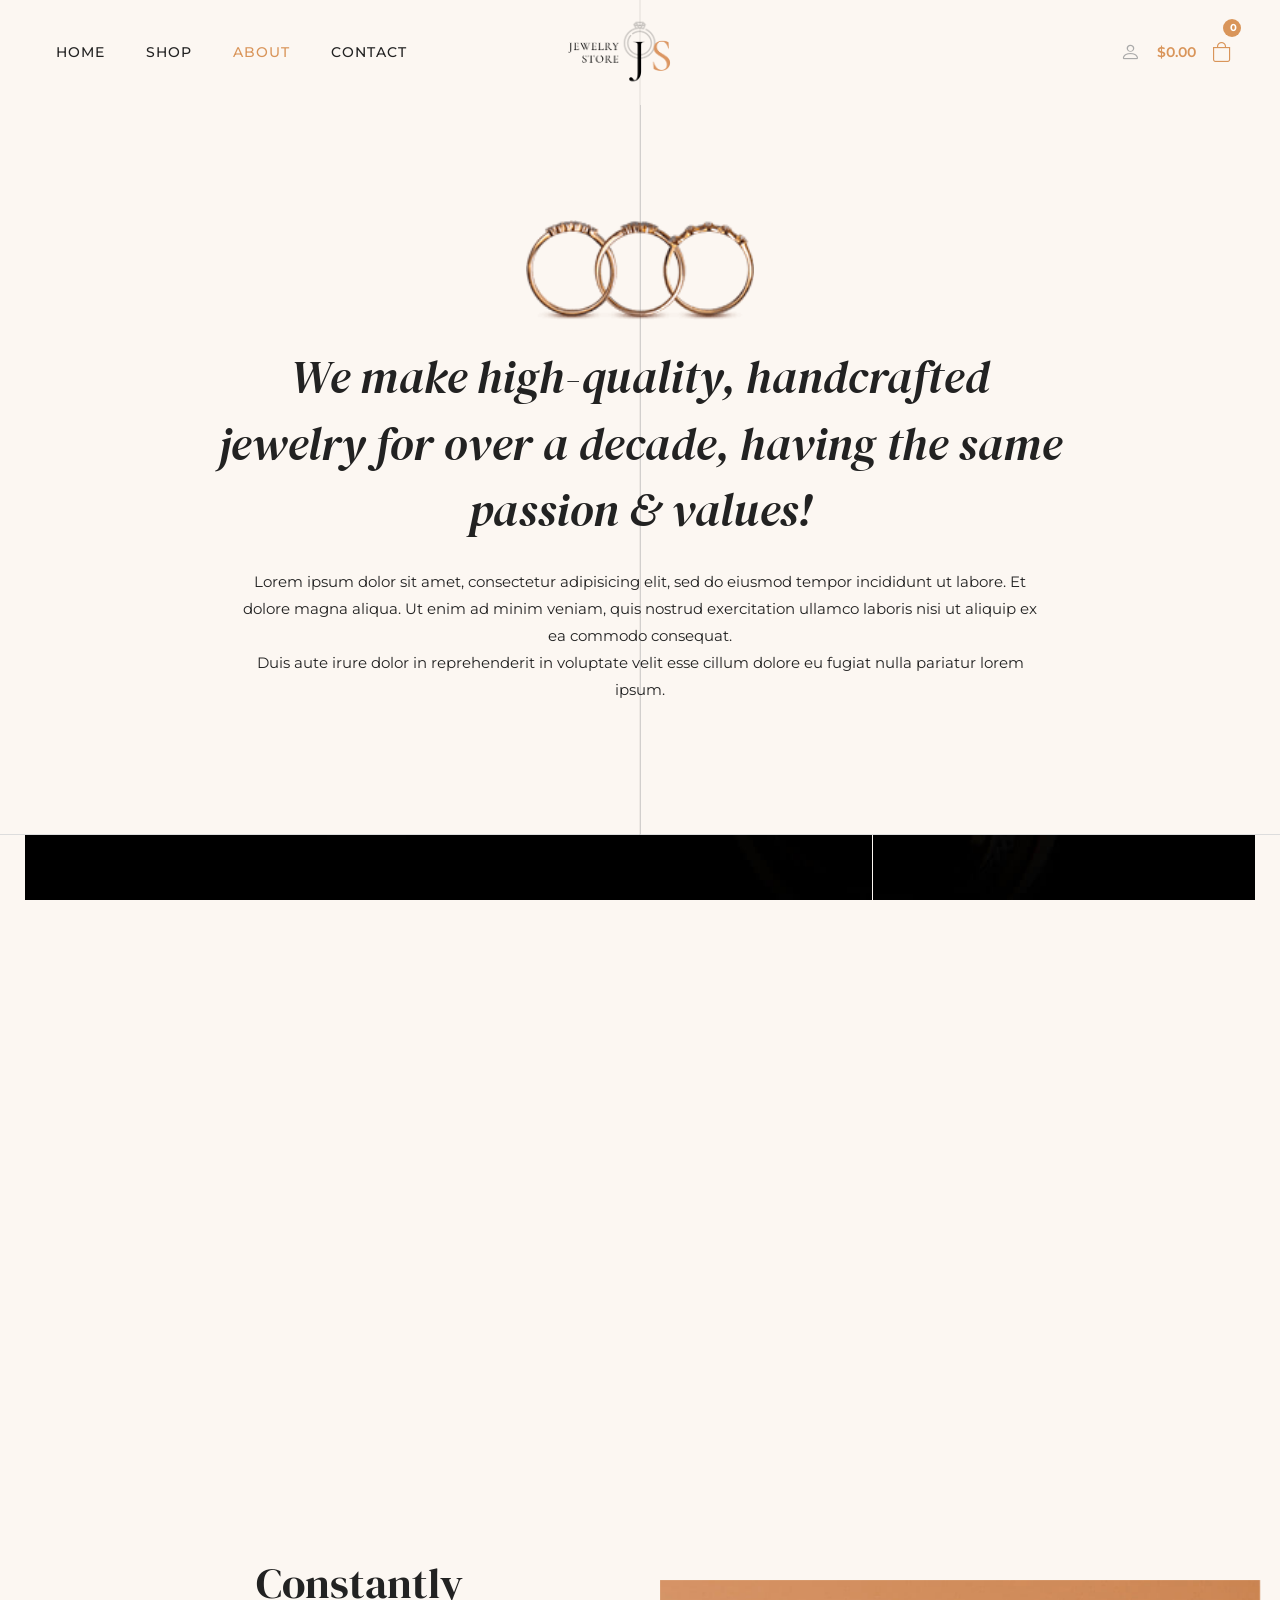
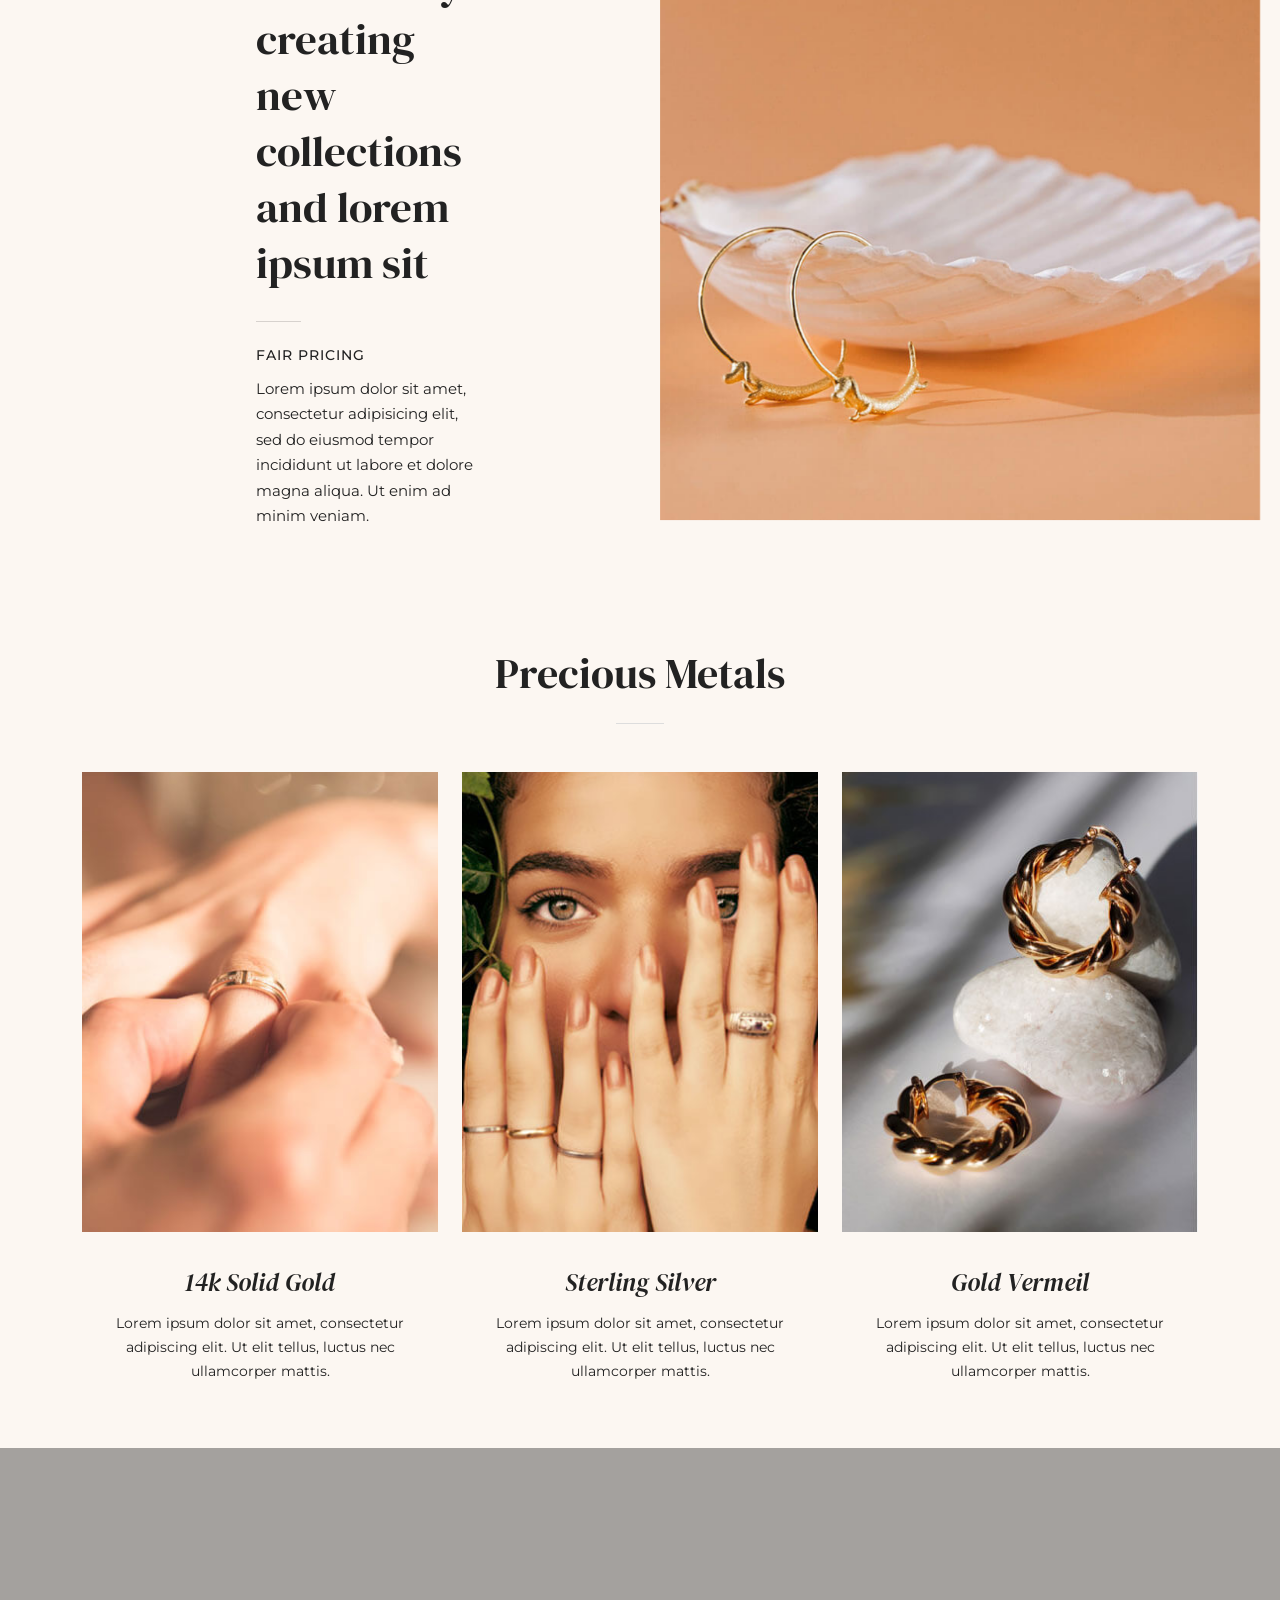
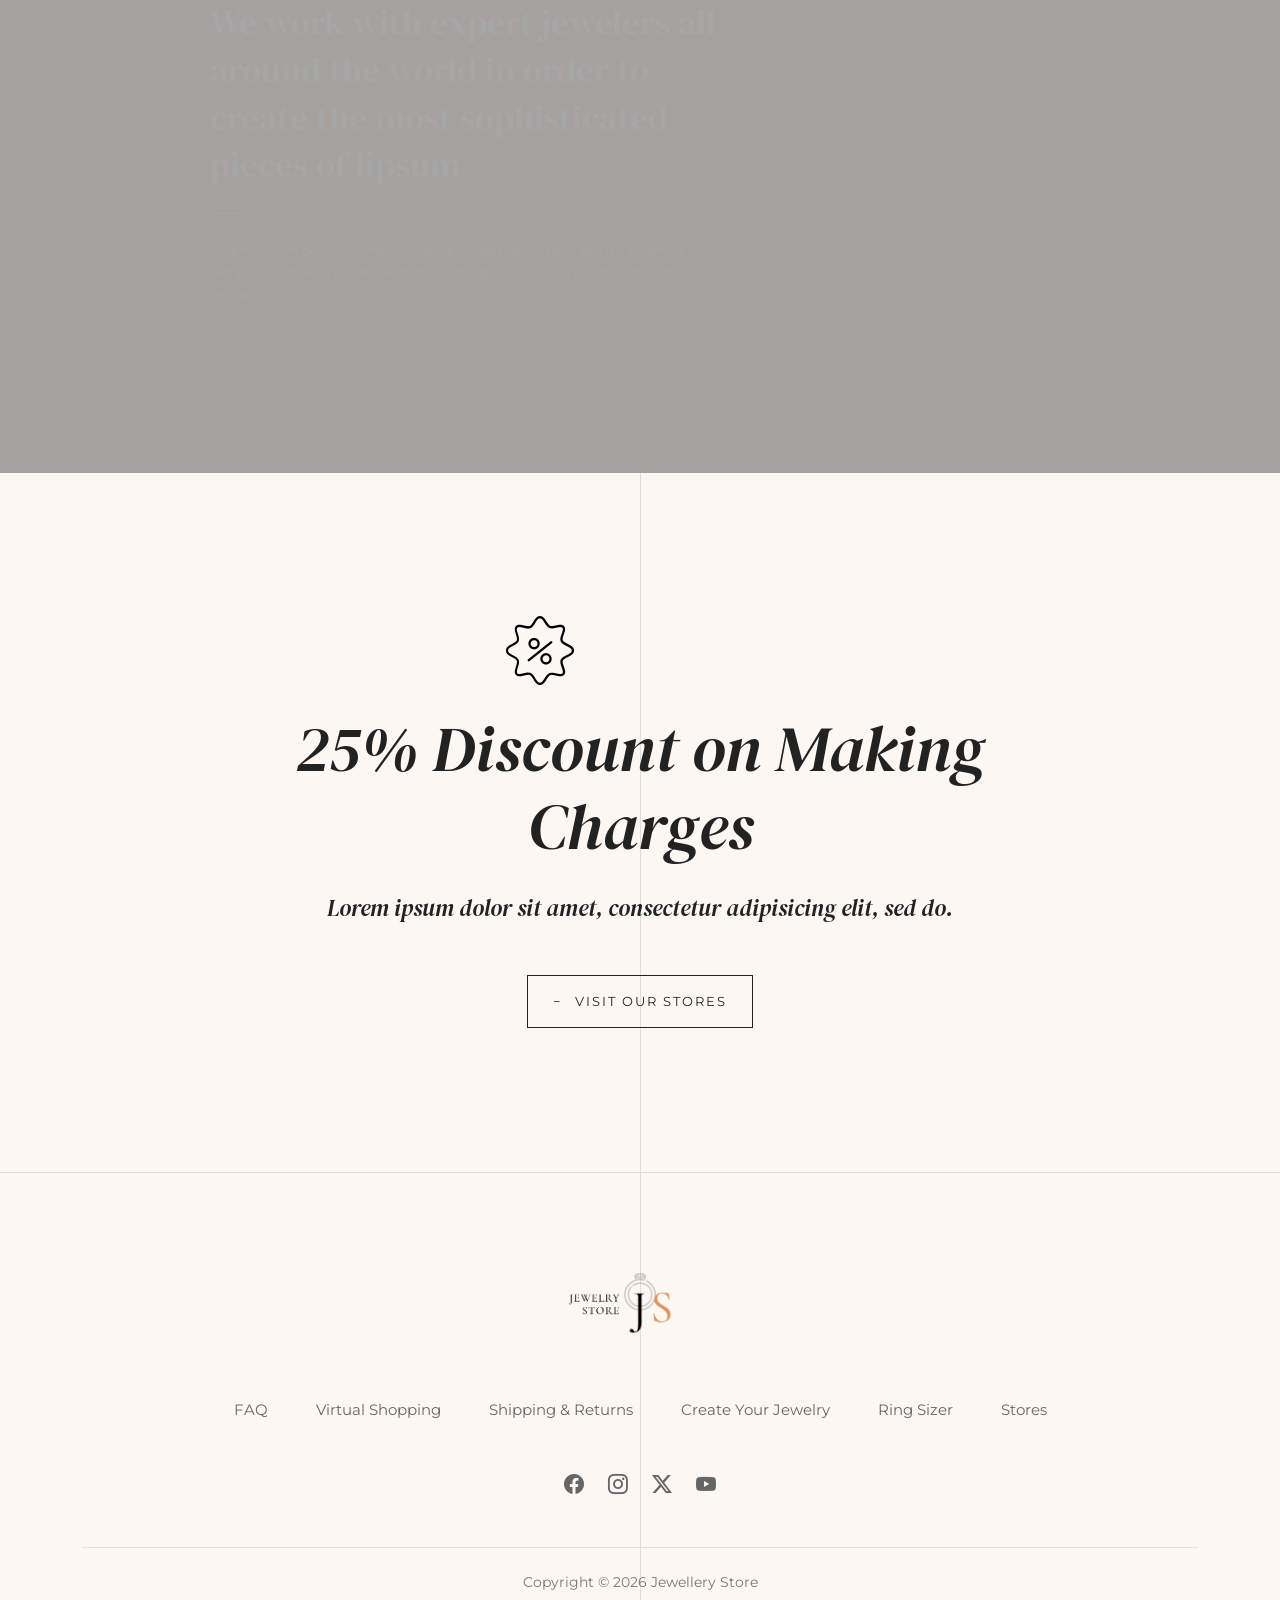
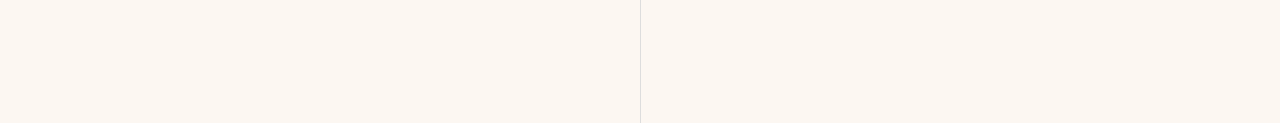
<file: about.html>
<!DOCTYPE html>
<html lang="en">
<head>
    <meta charset="UTF-8">
    <meta name="viewport" content="width=device-width, initial-scale=1.0">
    <title>About | Jewellery Store</title>
    <!-- BOOTSTRAP CSS -->
    <link href="https://cdn.jsdelivr.net/npm/bootstrap@5.3.3/dist/css/bootstrap.min.css" rel="stylesheet">
    <!-- BOOTSTRAP ICONS -->
    <link rel="stylesheet" href="https://cdn.jsdelivr.net/npm/bootstrap-icons@1.11.3/font/bootstrap-icons.min.css">
    <!-- GOOGLE FONTS -->
    <link href="https://fonts.googleapis.com/css2?family=DM+Serif+Display:ital@0;1&family=Montserrat:wght@400;500;600&display=swap" rel="stylesheet">
    <!-- ABOUT CSS -->
    <link rel="stylesheet" href="aboutstyle.css">

    <!-- LOGIN CSS -->
    <link rel="stylesheet" href="loginstyle.css">

    <!-- CART CSS -->
    <link rel="stylesheet" href="cartstyle.css">
</head>

<body class="about-page">

<!-- =========================================================
     NAVBAR
========================================================= -->
<header class="site-header bg-transparent">

    <nav class="navbar navbar-expand-lg jewellery-navbar">

        <div class="container-fluid px-4 px-lg-5">

            <!-- MOBILE LOGO -->
            <a href="home.html" class="navbar-brand mobile-logo d-block d-lg-none">
                <img src="imgs/logo-retina.png" alt="Jewellery Store" class="img-fluid">
            </a>

            <!-- MOBILE MENU BUTTON -->
            <button
                class="navbar-toggler btn"
                type="button"
                data-bs-toggle="collapse"
                data-bs-target="#mainNavbar"
                aria-controls="mainNavbar"
                aria-expanded="false"
                aria-label="Toggle navigation">
                ☰
            </button>

            <!-- NAVBAR MENU -->
            <div class="collapse navbar-collapse" id="mainNavbar">

                <ul class="navbar-nav navbar-left text-uppercase">

                    <li class="nav-item">
                        <a href="home.html" class="nav-link">Home</a>
                    </li>

                    <li class="nav-item">
                        <a href="shop.html" class="nav-link">Shop</a>
                    </li>

                    <li class="nav-item">
                        <a href="about.html" class="nav-link active">About</a>
                    </li>

                    <li class="nav-item">
                        <a href="contact.html" class="nav-link">Contact</a>
                    </li>

                </ul>

                <!-- DESKTOP CENTER LOGO -->
                <div class="center-logo">
                    <a href="home.html">
                        <img src="imgs/logo-retina.png" alt="Jewellery Store" class="img-fluid">
                    </a>
                </div>

            </div>

            <!-- RIGHT NAVBAR -->
            <div class="navbar-right d-flex align-items-center gap-3 ms-auto">

                <!-- LOGIN -->
                <button
                    type="button"
                    class="btn login-icon p-0 fs-5"
                    aria-label="Open Login">
                    <i class="bi bi-person"></i>
                </button>

                <!-- CART PRICE -->
                <span id="cart-total" class="cart-price small fw-semibold">$0.00</span>

                <!-- CART BUTTON -->
                <div class="position-relative">

                    <button
                        type="button"
                        id="navbarCartBtn"
                        class="btn p-0 border-0 bg-transparent"
                        onclick="openCart()"
                        aria-label="Open Shopping Cart">

                        <i class="bi bi-bag fs-5 text-orange"></i>

                    </button>

                    <!-- CART COUNT -->
                    <span
                        id="cart-count"
                        class="position-absolute top-0 start-100 translate-middle badge rounded-pill d-flex align-items-center">
                        0
                    </span>

                </div>

            </div>

        </div>

    </nav>

</header>


<!-- =========================================================
     MAIN CONTENT
========================================================= -->
<main>

    <!-- ABOUT INTRO -->
    <section class="about-intro d-flex align-items-center justify-content-center text-center">

        <div class="container">
            <div class="row justify-content-center">
                <div class="col-12 col-xl-10">

                    <div class="about-ring-image mx-auto mb-4">
                        <img src="imgs/img-003.png" alt="Jewelry Rings" class="img-fluid">
                    </div>

                    <h1 class="mb-4">
                        We make high-quality, handcrafted
                        <br>
                        jewelry for over a decade, having the same
                        <br>
                        passion &amp; values!
                    </h1>

                    <p class="mx-auto">
                        Lorem ipsum dolor sit amet,
                        consectetur adipisicing elit,
                        sed do eiusmod tempor incididunt
                        ut labore. Et dolore magna aliqua.
                        Ut enim ad minim veniam,
                        quis nostrud exercitation
                        ullamco laboris nisi ut aliquip
                        ex ea commodo consequat.
                        <br>
                        Duis aute irure dolor in reprehenderit
                        in voluptate velit esse cillum dolore
                        eu fugiat nulla pariatur lorem ipsum.
                    </p>

                </div>
            </div>
        </div>

    </section>


    <!-- LARGE IMAGE -->
    <section class="about-large-image mx-auto">
        <img src="imgs/bg-03.jpg" alt="Luxury Jewelry" class="img-fluid w-100 h-100">
    </section>


    <!-- FAIR PRICING -->
    <section class="fair-pricing">

        <div class="container-fluid">
            <div class="row align-items-center">

                <div class="col-12 col-lg-6 fair-content">

                    <h2>
                        Constantly creating new
                        collections and lorem
                        ipsum sit
                    </h2>

                    <div class="small-line"></div>

                    <h5>FAIR PRICING</h5>

                    <p>
                        Lorem ipsum dolor sit amet,
                        consectetur adipisicing elit,
                        sed do eiusmod tempor incididunt
                        ut labore et dolore magna aliqua.
                        Ut enim ad minim veniam.
                    </p>

                </div>

                <div class="col-12 col-lg-6 fair-image">
                    <img src="imgs/bg-04.jpg" alt="Gold Earrings" class="img-fluid w-100 h-100">
                </div>

            </div>
        </div>

    </section>


    <!-- PRECIOUS METALS -->
    <section class="precious-metals py-5">

        <div class="container">

            <div class="section-heading text-center mb-5">
                <h2>Precious Metals</h2>
                <div class="heading-line mx-auto"></div>
            </div>

            <div class="row g-4">

                <div class="col-12 col-md-6 col-lg-4">
                    <div class="metal-card text-center h-100">

                        <div class="metal-image">
                            <img src="imgs/bg-005.jpg" alt="14k Solid Gold" class="w-100 h-100">
                        </div>

                        <h3>14k Solid Gold</h3>

                        <p class="mx-auto">
                            Lorem ipsum dolor sit amet,
                            consectetur adipiscing elit.
                            Ut elit tellus, luctus nec
                            ullamcorper mattis.
                        </p>

                    </div>
                </div>

                <div class="col-12 col-md-6 col-lg-4">
                    <div class="metal-card text-center h-100">

                        <div class="metal-image">
                            <img src="imgs/bg-006.jpg" alt="Sterling Silver" class="w-100 h-100">
                        </div>

                        <h3>Sterling Silver</h3>

                        <p class="mx-auto">
                            Lorem ipsum dolor sit amet,
                            consectetur adipiscing elit.
                            Ut elit tellus, luctus nec
                            ullamcorper mattis.
                        </p>

                    </div>
                </div>

                <div class="col-12 col-md-6 col-lg-4">
                    <div class="metal-card text-center h-100">

                        <div class="metal-image">
                            <img src="imgs/bg-007.jpg" alt="Gold Vermeil" class="w-100 h-100">
                        </div>

                        <h3>Gold Vermeil</h3>

                        <p class="mx-auto">
                            Lorem ipsum dolor sit amet,
                            consectetur adipiscing elit.
                            Ut elit tellus, luctus nec
                            ullamcorper mattis.
                        </p>

                    </div>
                </div>

            </div>
        </div>

    </section>


    <!-- EXPERT SECTION -->
    <section class="expert-section d-flex align-items-center">

        <div class="expert-overlay"></div>

        <div class="container">
            <div class="row">

                <div class="col-12 col-lg-7">

                    <div class="expert-content">

                        <h2>
                            We work with expert jewelers
                            all around the world in order to
                            create the most sophisticated
                            pieces of lipsum
                        </h2>

                        <div class="expert-line"></div>

                        <p>
                            Lorem ipsum dolor sit amet,
                            consectetur adipisicing elit,
                            sed do eiusmod tempor incididunt
                            ut labore et dolore magna aliqua.
                            Ut enim ad minim veniam.
                        </p>

                    </div>

                </div>

            </div>
        </div>

    </section>


    <!-- DISCOUNT SECTION -->
    <section class="discount-section d-flex align-items-center justify-content-center text-center">

        <div class="container">

            <div class="row justify-content-center">

                <div class="col-12 col-lg-10">

                    <div class="discount-icon mx-auto mb-4">
                        <img src="imgs/sale-icon.png" alt="Sale Icon" class="img-fluid">
                    </div>

                    <h2 class="mb-4">
                        25% Discount on Making Charges
                    </h2>

                    <p class="mx-auto mb-5">
                        Lorem ipsum dolor sit amet,
                        consectetur adipisicing elit,
                        sed do.
                    </p>

                    <button class="visit-button btn" id="visitStoreBtn">
                        <span>−</span>
                        VISIT OUR STORES
                    </button>

                </div>

            </div>

        </div>

    </section>


    <!-- FOOTER -->
    <footer class="about-footer text-center">

        <div class="container">

            <div class="footer-logo">
                <a href="home.html">
                    <img src="imgs/logo-retina.png" alt="Jewellery Store" class="img-fluid">
                </a>
            </div>

            <div class="footer-links d-flex justify-content-center align-items-center flex-wrap gap-3 gap-lg-5 mb-5">
                <a href="#">FAQ</a>
                <a href="#">Virtual Shopping</a>
                <a href="#">Shipping &amp; Returns</a>
                <a href="#">Create Your Jewelry</a>
                <a href="#">Ring Sizer</a>
                <a href="#">Stores</a>
            </div>

            <div class="social-links d-flex justify-content-center gap-4 mb-5">

                <a href="#" aria-label="Facebook">
                    <i class="bi bi-facebook"></i>
                </a>

                <a href="#" aria-label="Instagram">
                    <i class="bi bi-instagram"></i>
                </a>

                <a href="#" aria-label="Twitter">
                    <i class="bi bi-twitter-x"></i>
                </a>

                <a href="#" aria-label="YouTube">
                    <i class="bi bi-youtube"></i>
                </a>

            </div>

            <div class="copyright border-top pt-4">
                Copyright © 2026 Jewellery Store
            </div>

        </div>

    </footer>


    <!-- BACK TO TOP -->
    <button id="backToTop" class="back-to-top btn position-fixed  align-items-center justify-content-center" aria-label="Back to top">
        <i class="bi bi-chevron-up"></i>
    </button>

</main>


<!-- BOOTSTRAP JS -->
<script src="https://cdn.jsdelivr.net/npm/bootstrap@5.3.3/dist/js/bootstrap.bundle.min.js"></script>

<!-- ABOUT JS -->
<script src="aboutjs.js"></script>

<!-- LOGIN JS -->
<script src="loginjs.js"></script>

<!-- GLOBAL CART JS - LAST -->
<script src="cartjs.js"></script>

</body>
</html>
</file>
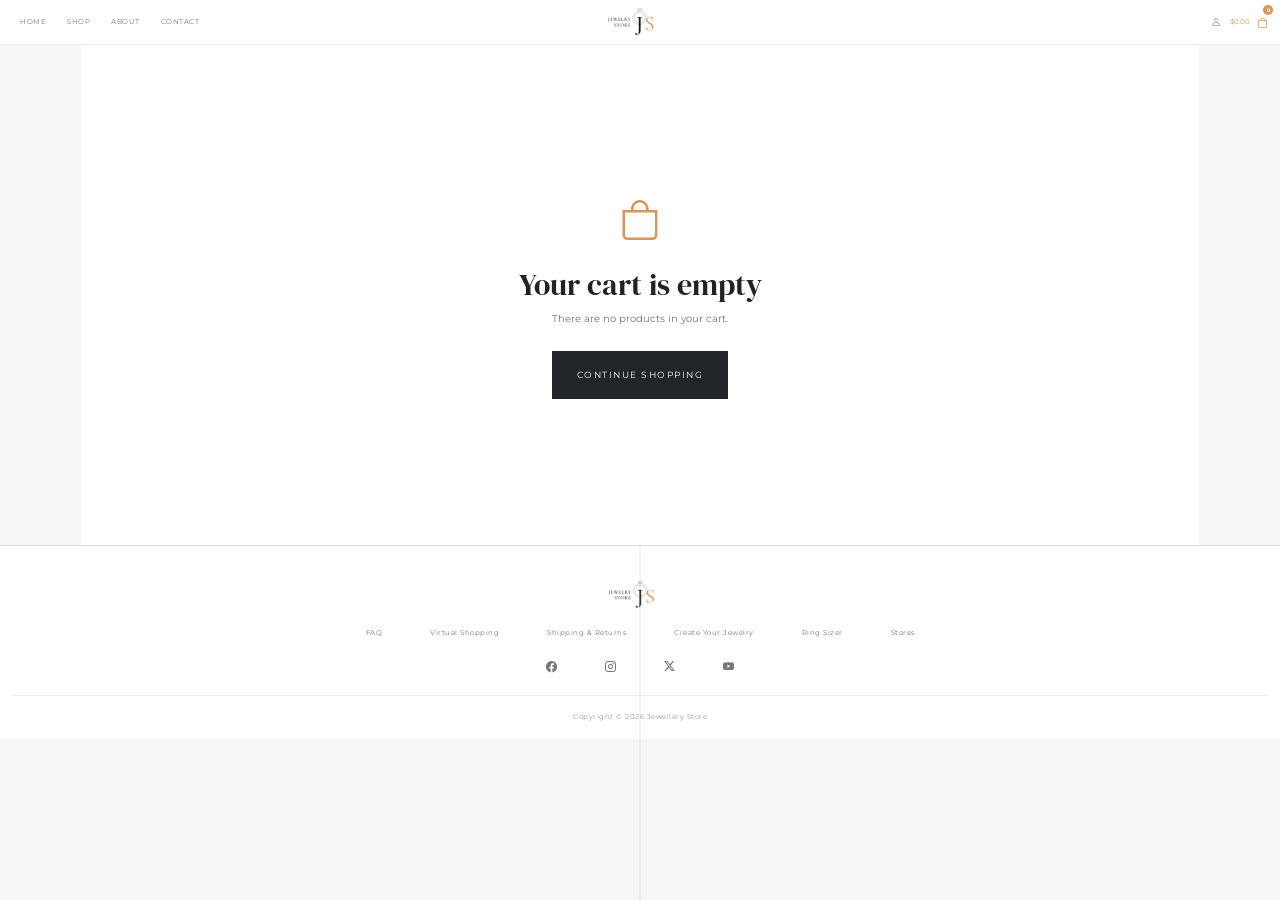
<file: cartView.html>
<!DOCTYPE html>
<html lang="en">

<head>

    <meta charset="UTF-8">

    <meta name="viewport" content="width=device-width, initial-scale=1.0">

    <title>Cart | Jewelry Store</title>


    <!-- =====================================================
         BOOTSTRAP CSS
    ====================================================== -->

    <link
        href="https://cdn.jsdelivr.net/npm/bootstrap@5.3.3/dist/css/bootstrap.min.css"
        rel="stylesheet"
    >


    <!-- =====================================================
         BOOTSTRAP ICONS
    ====================================================== -->

    <link
        rel="stylesheet"
        href="https://cdn.jsdelivr.net/npm/bootstrap-icons@1.11.3/font/bootstrap-icons.min.css"
    >


    <!-- =====================================================
         GOOGLE FONTS
    ====================================================== -->

    <link
        href="https://fonts.googleapis.com/css2?family=DM+Serif+Display&family=Montserrat:wght@400;500;600&display=swap"
        rel="stylesheet"
    >


    <!-- =====================================================
         CART VIEW CSS
    ====================================================== -->

    <link
        rel="stylesheet"
        href="cartViewstyle.css"
    >


    <!-- =====================================================
         GLOBAL CART CSS
    ====================================================== -->

    <link
        rel="stylesheet"
        href="cartstyle.css"
    >

</head>


<body>

<!-- NAVBAR -->
<nav class="navbar navbar-expand-lg jewellery-navbar">

    <div class="container-fluid">

        <!-- MOBILE LOGO + HAMBURGER -->
        <div class="mobile-brand-toggle">

            <!-- Mobile Logo -->
            <a href="home.html" class="mobile-logo">
                <img src="imgs/logo-retina.png" alt="Jewellery Store">
            </a>

            <!-- Hamburger Button -->
            <button
                class="navbar-toggler"
                type="button"
                data-bs-toggle="collapse"
                data-bs-target="#mainNavbar"
                aria-controls="mainNavbar"
                aria-expanded="false"
                aria-label="Toggle navigation">

                <span class="navbar-toggler-icon"></span>

            </button>

        </div>

        <!-- NAVIGATION MENU -->
        <div class="collapse navbar-collapse" id="mainNavbar">

            <ul class="navbar-nav navbar-left text-uppercase">

                <li class="nav-item">
                    <a href="home.html" class="nav-link">Home</a>
                </li>

                <li class="nav-item">
                    <a href="shop.html" class="nav-link">Shop</a>
                </li>

                <li class="nav-item">
                    <a href="about.html" class="nav-link">About</a>
                </li>

                <li class="nav-item">
                    <a href="contact.html" class="nav-link">Contact</a>
                </li>

            </ul>

            <!-- DESKTOP CENTER LOGO -->
            <div class="center-logo">
                <a href="home.html">
                    <img
                        src="imgs/logo-retina.png"
                        alt="Jewellery Store">
                </a>
            </div>

        </div>

        <!-- RIGHT SIDE: LOGIN + CART -->
        <div class="navbar-right d-flex align-items-center gap-3 ms-auto">

            <button
                type="button"
                class="btn login-icon p-0"
                aria-label="Open Login">
                <i class="bi bi-person"></i>
            </button>

            <div class="cart-price" id="cart-total">
                $0.00
            </div>

            <div class="cart-icon">

                <button
                    type="button"
                    class="btn p-0 border-0 bg-transparent position-relative"
                    onclick="openCart()"
                    aria-label="Open Cart">

                    <i class="bi bi-bag fs-5"></i>

                    <span
                        id="cart-count"
                        class="position-absolute top-0 start-100 translate-middle badge rounded-pill">
                        0
                    </span>

                </button>

            </div>

        </div>

    </div>

</nav>



<!-- =====================================================
     MAIN CART PAGE
===================================================== -->

<main class="product-details-page">

    <div class="container">

        <!-- =================================================
             WHITE MAIN CART CARD
        ================================================== -->

        <div class="product-details-wrapper">


            <section
                id="cartSection"
                class="container py-5"
            >


                <!-- =================================================
                     CART HEADING
                ================================================== -->

                <h1 class="cart-heading mb-4">
                    Cart
                </h1>


                <div class="row g-4">


                    <!-- =================================================
                         LEFT SIDE - PRODUCTS
                    ================================================== -->

                    <div class="col-lg-8">


                        <div class="table-responsive border">


                            <table
                                class="table mb-0 align-middle"
                            >


                                <!-- Table Heading -->

                                <thead class="cart-table-head">

                                    <tr>

                                        <th class="text-center">
                                        </th>

                                        <th>
                                            Product
                                        </th>

                                        <th>
                                            Price
                                        </th>

                                        <th>
                                            Quantity
                                        </th>

                                        <th>
                                            Subtotal
                                        </th>

                                    </tr>

                                </thead>


                                <!-- =================================================
                                     DYNAMIC CART PRODUCTS
                                ================================================== -->

                                <tbody id="cartTableBody">

                                    <!--
                                        Products will be inserted
                                        by cartViewjs.js
                                    -->

                                </tbody>

                            </table>

                        </div>

                    </div>



                    <!-- =================================================
                         RIGHT SIDE - CART TOTALS
                    ================================================== -->

                    <div class="col-lg-4">


                        <div class="border p-4 cart-total-box">


                            <!-- Cart Totals Heading -->

                            <h4 class="cart-total-heading mb-4">
                                Cart totals
                            </h4>


                            <!-- =================================================
                                 SUBTOTAL
                            ================================================== -->

                            <div
                                class="d-flex justify-content-between py-3 border-bottom"
                            >

                                <span>
                                    Subtotal
                                </span>

                                <span id="cartSubtotal">
                                    $0.00
                                </span>

                            </div>


                            <!-- =================================================
                                 TOTAL
                            ================================================== -->

                            <div
                                class="d-flex justify-content-between py-3 border-bottom"
                            >

                                <span>
                                    Total
                                </span>

                                <span id="cartTotal">
                                    $0.00
                                </span>

                            </div>


                            <!-- =================================================
                                 COUPON
                            ================================================== -->

                            <div class="mt-5">

                                <p class="mb-4">
                                    Have a coupon?
                                </p>

                            </div>


                            <!-- =================================================
                                 CHECKOUT BUTTON
                            ================================================== -->

                            <button
                                type="button"
                                class="btn btn-outline-dark w-100 py-4 rounded-0 checkout-btn"
                                onclick="proceedCheckout()"
                            >

                                PROCEED TO
                                <br>
                                CHECKOUT

                            </button>

                        </div>

                    </div>

                </div>

            </section>



            <!-- =====================================================
                 EMPTY CART
            ====================================================== -->

            <section
                id="emptyCart"
                class="container py-5 text-center d-none"
            >

                <i class="bi bi-bag fs-1"></i>


                <h2 class="mt-3">
                    Your cart is empty
                </h2>


                <p class="text-secondary">
                    There are no products in your cart.
                </p>


                <a
                    href="shop.html"
                    class="btn btn-dark px-4 py-3"
                >
                    CONTINUE SHOPPING
                </a>

            </section>

        </div>

    </div>

</main>



<!-- =====================================================
     FOOTER
===================================================== -->

<footer class="jewelry-footer">

    <div class="container-fluid">


        <!-- Footer Logo -->

        <div class="footer-logo text-center">

            <img
                src="imgs/logo-retina.png"
                alt="Jewelry Store Logo"
                class="logo-img"
            >

        </div>


        <!-- Footer Menu -->

        <div
            class="footer-menu d-flex flex-wrap justify-content-center align-items-center gap-3 gap-lg-5"
        >

            <a href="#">
                FAQ
            </a>

            <a href="#">
                Virtual Shopping
            </a>

            <a href="#">
                Shipping & Returns
            </a>

            <a href="#">
                Create Your Jewelry
            </a>

            <a href="#">
                Ring Sizer
            </a>

            <a href="#">
                Stores
            </a>

        </div>


        <!-- Social Icons -->

        <div
            class="social-icons d-flex justify-content-center align-items-center gap-4 gap-lg-5"
        >

            <a href="#">
                <i class="bi bi-facebook"></i>
            </a>

            <a href="#">
                <i class="bi bi-instagram"></i>
            </a>

            <a href="#">
                <i class="bi bi-twitter-x"></i>
            </a>

            <a href="#">
                <i class="bi bi-youtube"></i>
            </a>

        </div>


        <!-- Copyright -->

        <div class="copyright text-center py-3">

            <p class="mb-0">
                Copyright © 2026 Jewellery Store
            </p>

        </div>

    </div>

</footer>



<!-- =====================================================
     BOOTSTRAP JS
===================================================== -->

<script
    src="https://cdn.jsdelivr.net/npm/bootstrap@5.3.3/dist/js/bootstrap.bundle.min.js"
></script>


<!-- =====================================================
     LOGIN JS
===================================================== -->

<script src="loginjs.js"></script>


<!-- =====================================================
     CART VIEW JS
===================================================== -->

<script src="cartViewjs.js"></script>


<!-- =====================================================
     GLOBAL CART JS - MUST BE LAST
===================================================== -->

<script src="cartjs.js"></script>


</body>

</html>
</file>
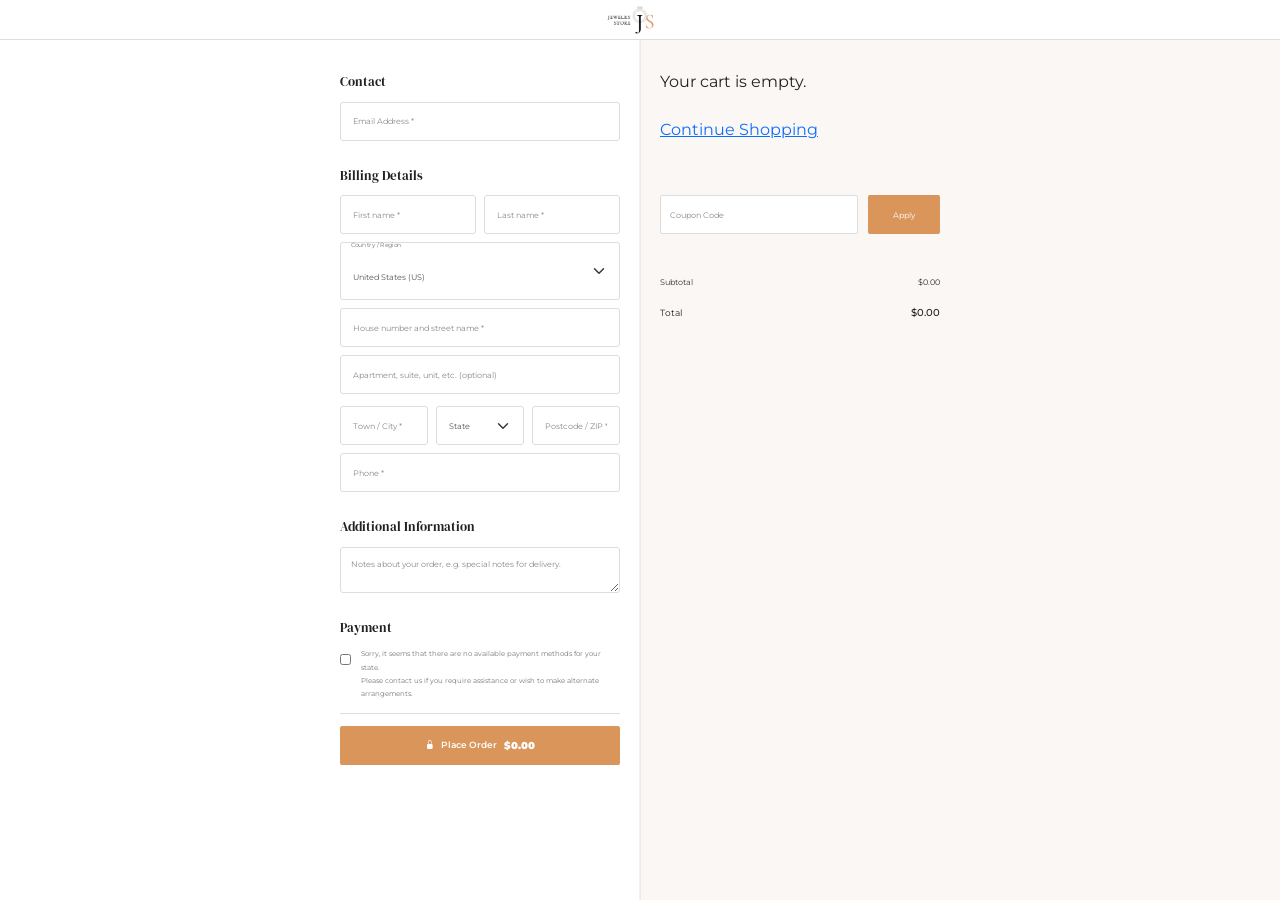
<file: checkout.html>
<!DOCTYPE html>
<html lang="en">

<head>

    <meta charset="UTF-8">

    <meta name="viewport" content="width=device-width, initial-scale=1.0">

    <title>Jewellery Store - Checkout</title>


    <!-- =====================================================
         GOOGLE FONTS
    ====================================================== -->

    <link
        href="https://fonts.googleapis.com/css2?family=DM+Serif+Display&family=Montserrat:wght@400;500;600&display=swap"
        rel="stylesheet"
    >


    <!-- =====================================================
         BOOTSTRAP CSS
    ====================================================== -->

    <link
        href="https://cdn.jsdelivr.net/npm/bootstrap@5.3.3/dist/css/bootstrap.min.css"
        rel="stylesheet"
    >


    <!-- =====================================================
         BOOTSTRAP ICONS
    ====================================================== -->

    <link
        rel="stylesheet"
        href="https://cdn.jsdelivr.net/npm/bootstrap-icons@1.11.3/font/bootstrap-icons.min.css"
    >


    <!-- =====================================================
         CHECKOUT CSS
    ====================================================== -->

    <link
        rel="stylesheet"
        href="checkoutstyle.css"
    >


    <!-- =====================================================
         GLOBAL CART CSS
         Sirf isliye add kiya gaya hai taaki agar checkout
         page par global cart use ho to styling available rahe.
    ====================================================== -->

    <link
        rel="stylesheet"
        href="cartstyle.css"
    >

</head>


<body>


    <!-- =====================================================
         HEADER
    ====================================================== -->

    <header class="checkout-header">

        <div class="container-fluid">

            <a
                href="home.html"
                class="checkout-logo"
            >

                <img
                    src="imgs/logo-regular.png"
                    alt="Jewellery Store"
                >

            </a>

        </div>

    </header>



    <!-- =====================================================
         MAIN CHECKOUT
    ====================================================== -->

    <main class="checkout-page">

        <div class="checkout-wrapper">


            <!-- =================================================
                 LEFT SIDE
            ================================================== -->

            <section class="checkout-left">


                <!-- =================================================
                     CONTACT
                ================================================== -->

                <div class="checkout-section">

                    <h2 class="section-title">
                        Contact
                    </h2>

                    <div class="form-group">

                        <input
                            type="email"
                            id="email"
                            class="form-control checkout-input"
                            placeholder="Email Address *"
                            required
                        >

                    </div>

                </div>



                <!-- =================================================
                     BILLING DETAILS
                ================================================== -->

                <div class="checkout-section">

                    <h2 class="section-title">
                        Billing Details
                    </h2>


                    <!-- First + Last Name -->

                    <div class="row g-2">

                        <div class="col-md-6">

                            <input
                                type="text"
                                id="firstName"
                                class="form-control checkout-input"
                                placeholder="First name *"
                                required
                            >

                        </div>


                        <div class="col-md-6">

                            <input
                                type="text"
                                id="lastName"
                                class="form-control checkout-input"
                                placeholder="Last name *"
                                required
                            >

                        </div>

                    </div>



                    <!-- Country -->

                    <div class="form-floating mt-2">

                        <select
                            id="country"
                            class="form-select checkout-input"
                        >

                            <option value="United States">
                                United States (US)
                            </option>

                            <option value="India">
                                India
                            </option>

                            <option value="United Kingdom">
                                United Kingdom
                            </option>

                            <option value="Canada">
                                Canada
                            </option>

                        </select>

                        <label for="country">
                            Country / Region
                        </label>

                    </div>



                    <!-- Address -->

                    <input
                        type="text"
                        id="address"
                        class="form-control checkout-input mt-2"
                        placeholder="House number and street name *"
                        required
                    >


                    <!-- Apartment -->

                    <input
                        type="text"
                        id="apartment"
                        class="form-control checkout-input mt-2"
                        placeholder="Apartment, suite, unit, etc. (optional)"
                    >



                    <!-- City / State / Postcode -->

                    <div class="row g-2 mt-1">

                        <div class="col-md-4">

                            <input
                                type="text"
                                id="city"
                                class="form-control checkout-input"
                                placeholder="Town / City *"
                                required
                            >

                        </div>


                        <div class="col-md-4">

                            <select
                                id="state"
                                class="form-select checkout-input"
                            >

                                <option value="">
                                    State
                                </option>

                                <option value="California">
                                    California
                                </option>

                                <option value="Madhya Pradesh">
                                    Madhya Pradesh
                                </option>

                                <option value="Maharashtra">
                                    Maharashtra
                                </option>

                                <option value="Delhi">
                                    Delhi
                                </option>

                                <option value="Rajasthan">
                                    Rajasthan
                                </option>

                            </select>

                        </div>


                        <div class="col-md-4">

                            <input
                                type="text"
                                id="postcode"
                                class="form-control checkout-input"
                                placeholder="Postcode / ZIP *"
                                required
                            >

                        </div>

                    </div>



                    <!-- Phone -->

                    <input
                        type="tel"
                        id="phone"
                        class="form-control checkout-input mt-2"
                        placeholder="Phone *"
                        required
                    >

                </div>



                <!-- =================================================
                     ADDITIONAL INFORMATION
                ================================================== -->

                <div class="checkout-section">

                    <h2 class="section-title">
                        Additional Information
                    </h2>

                    <textarea
                        id="orderNotes"
                        class="form-control checkout-textarea"
                        placeholder="Notes about your order, e.g. special notes for delivery."
                    ></textarea>

                </div>



                <!-- =================================================
                     PAYMENT
                ================================================== -->

                <div class="checkout-section payment-section">

                    <h2 class="section-title">
                        Payment
                    </h2>


                    <div class="payment-message">

                        <div class="payment-checkbox">

                            <input
                                type="checkbox"
                                id="paymentAgree"
                            >

                        </div>


                        <label for="paymentAgree">

                            Sorry, it seems that there are no available
                            payment methods for your state.

                            <br>

                            Please contact us if you require assistance
                            or wish to make alternate arrangements.

                        </label>

                    </div>

                </div>



                <!-- =================================================
                     PLACE ORDER
                ================================================== -->

                <button
                    type="button"
                    id="placeOrderBtn"
                    class="place-order-btn"
                >

                    <i class="bi bi-lock-fill"></i>

                    <span>
                        Place Order
                    </span>

                    <strong id="placeOrderTotal">
                        $0.00
                    </strong>

                </button>


            </section>



            <!-- =================================================
                 RIGHT SIDE - ORDER SUMMARY
            ================================================== -->

            <aside class="checkout-right">


                <!-- =================================================
                     PRODUCT LIST
                ================================================== -->

                <div
                    id="checkoutProducts"
                    class="checkout-products"
                >
                    <!-- Products will be inserted by checkoutjs.js -->
                </div>



                <!-- =================================================
                     COUPON
                ================================================== -->

                <div class="coupon-area">

                    <input
                        type="text"
                        id="couponCode"
                        class="coupon-input"
                        placeholder="Coupon Code"
                    >

                    <button
                        type="button"
                        id="applyCoupon"
                        class="coupon-btn"
                    >
                        Apply
                    </button>

                </div>


                <p
                    id="couponMessage"
                    class="coupon-message"
                ></p>



                <!-- =================================================
                     TOTALS
                ================================================== -->

                <div class="checkout-totals">

                    <div class="total-row">

                        <span>
                            Subtotal
                        </span>

                        <span id="checkoutSubtotal">
                            $0.00
                        </span>

                    </div>


                    <div class="total-row total-final">

                        <span>
                            Total
                        </span>

                        <span id="checkoutTotal">
                            $0.00
                        </span>

                    </div>

                </div>


            </aside>

        </div>

    </main>



    <!-- =====================================================
         BOOTSTRAP JS
    ====================================================== -->

    <script
        src="https://cdn.jsdelivr.net/npm/bootstrap@5.3.3/dist/js/bootstrap.bundle.min.js"
    ></script>


    <!-- =====================================================
         GLOBAL CART JS
    ====================================================== -->

    <script src="cartjs.js"></script>


    <!-- =====================================================
         CHECKOUT JS
    ====================================================== -->

    <script src="checkoutjs.js"></script>


</body>

</html>
</file>
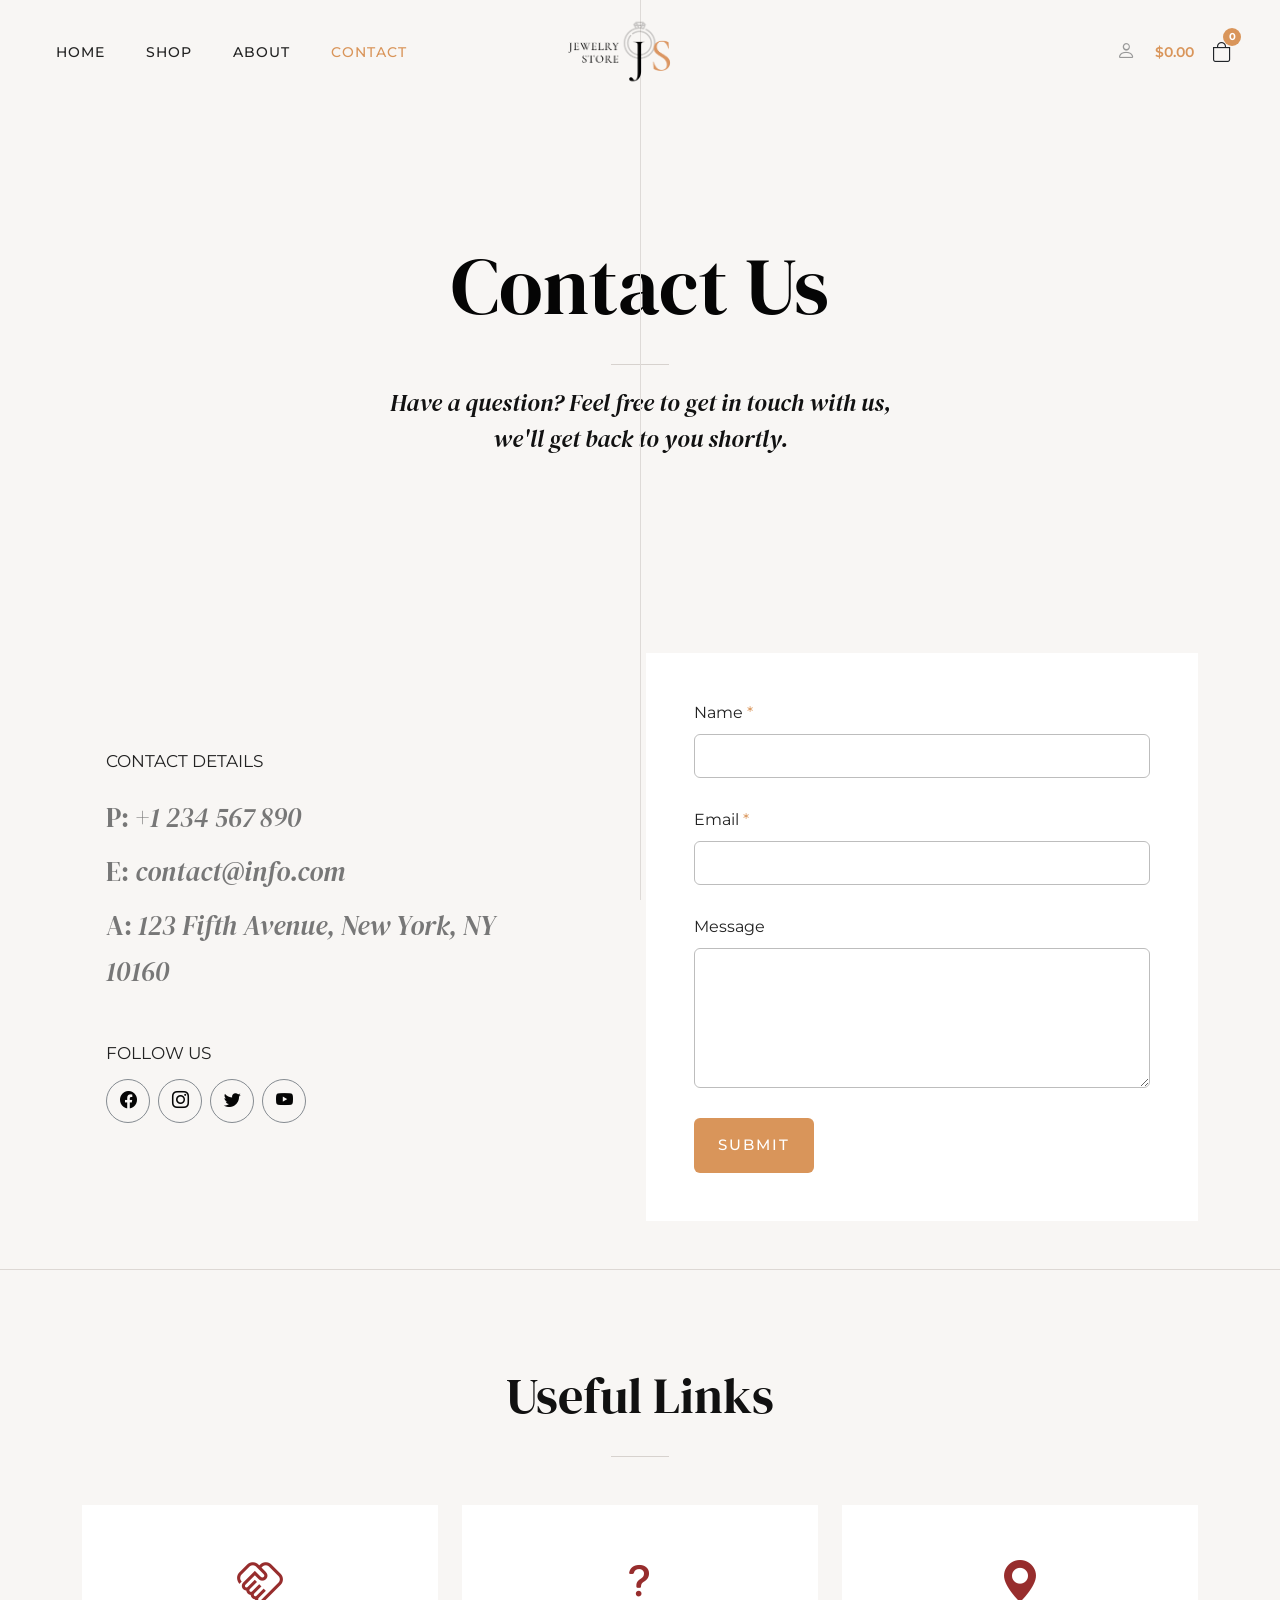
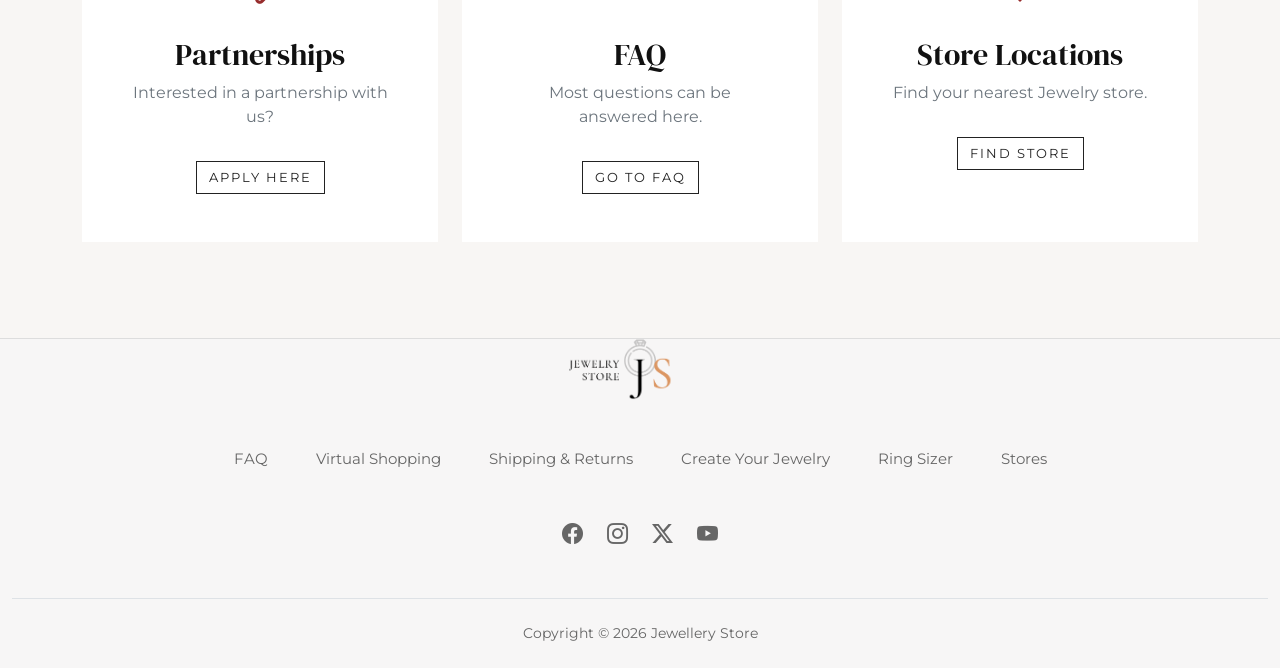
<file: contact.html>
<!DOCTYPE html>
<html lang="en">

<head>

    <meta charset="UTF-8">

    <meta
        name="viewport"
        content="width=device-width, initial-scale=1.0"
    >

    <title>Contact | Jewellery Store</title>

<link rel="stylesheet" href="https://fonts.googleapis.com/css2?family=Material+Symbols+Outlined:opsz,wght,FILL,GRAD@20..48,100..700,0..1,-50..200&icon_names=handshake" />

    <!-- GOOGLE FONTS -->

    <link
        href="https://fonts.googleapis.com/css2?family=DM+Serif+Display:ital@0;1&family=Montserrat:wght@400;500;600&display=swap"
        rel="stylesheet"
    >


    <!-- BOOTSTRAP CSS -->

    <link
        href="https://cdn.jsdelivr.net/npm/bootstrap@5.3.3/dist/css/bootstrap.min.css"
        rel="stylesheet"
    >


    <!-- BOOTSTRAP ICONS -->

    <link
        rel="stylesheet"
        href="https://cdn.jsdelivr.net/npm/bootstrap-icons@1.11.3/font/bootstrap-icons.min.css"
    >


    <!-- CONTACT CSS -->

    <link
        rel="stylesheet"
        href="contactstyle.css"
    >


    <!-- LOGIN CSS -->

    <link
        rel="stylesheet"
        href="loginstyle.css"
    >


    <!-- CART CSS -->

    <link
        rel="stylesheet"
        href="cartstyle.css"
    >

</head>


<body>


<!-- =========================================================
     HEADER / NAVBAR
========================================================= -->

<header class="site-header">

    <nav class="navbar navbar-expand-lg jewellery-navbar">

        <div class="container-fluid px-4 px-lg-5">


            <!-- =================================================
                 MOBILE / DESKTOP LOGO
            ================================================== -->

            <a
                href="home.html"
                class="navbar-brand mobile-logo">

                <img
                    src="imgs/logo-retina.png"
                    alt="Jewellery Store"
                >

            </a>


            <!-- =================================================
                 MOBILE HAMBURGER
            ================================================== -->

            <button
                class="navbar-toggler custom-toggler"
                type="button"
                data-bs-toggle="collapse"
                data-bs-target="#mainNavbar"
                aria-controls="mainNavbar"
                aria-expanded="false"
                aria-label="Toggle navigation">

                <span></span>
                <span></span>
                <span></span>
                ☰

            </button>


            <!-- =================================================
                 NAVBAR MENU
            ================================================== -->

            <div
                class="collapse navbar-collapse"
                id="mainNavbar">

            
                <ul
                    class="navbar-nav navbar-left text-uppercase">


                    <!-- HOME -->

                    <li class="nav-item">

                        <a
                            href="home.html"
                            class="nav-link">

                            Home

                        </a>

                    </li>


                    <!-- SHOP -->

                    <li class="nav-item">

                        <a
                            href="shop.html"
                            class="nav-link">

                            Shop

                        </a>

                    </li>


                    <!-- ABOUT -->

                    <li class="nav-item">

                        <a
                            href="about.html"
                            class="nav-link">

                            About

                        </a>

                    </li>


                    <!-- CONTACT -->

                    <li class="nav-item">

                        <a
                            href="contact.html"
                            class="nav-link active">

                            Contact

                        </a>

                    </li>


                </ul>


                <!-- =================================================
                     CENTER DESKTOP LOGO
                ================================================== -->

                <div class="center-logo">

                    <a href="home.html">

                        <img
                            src="imgs/logo-retina.png"
                            alt="Jewellery Store"
                            class="img-fluid"
                        >

                    </a>

                </div>


            </div>


            <!-- =================================================
                 NAVBAR RIGHT
            ================================================== -->

            <div class="navbar-right">


                <!-- LOGIN -->

                <button
                    type="button"
                    class="btn login-icon p-0"
                    aria-label="Open Login">

                    <i class="bi bi-person"></i>

                </button>


                <!-- CART TOTAL -->

                <span
                    id="cart-total"
                    class="cart-price">

                    $0.00

                </span>


                <!-- CART -->

                <div class="position-relative">

                    <button
                        type="button"
                        id="navbarCartBtn"
                        class="btn p-0 border-0 bg-transparent"
                        onclick="openCart()"
                        aria-label="Open Shopping Cart">

                        <i class="bi bi-bag fs-5 text-orange"></i>

                    </button>


                    <!-- CART COUNT -->

                    <span
                        id="cart-count"
                        class="position-absolute top-0 start-100 translate-middle badge rounded-pill">

                        0

                    </span>

                </div>


            </div>


        </div>

    </nav>

</header>


<!-- =========================================================
     CONTACT HERO
========================================================= -->

<section class="contact-hero py-5">

    <div class="container">

        <div class="row justify-content-center text-center">

            <div class="col-lg-10">

                <h1 class="contact-title display-1">
                    Contact Us
                </h1>

                <div class="title-line"></div>

                <p class="contact-subtitle fs-4 fs-md-3">

                    Have a question?
                    Feel free to get in touch with us,

                    <br class="d-none d-md-block">

                    we'll get back to you shortly.

                </p>

            </div>

        </div>

    </div>

</section>


<!-- =========================================================
     CONTACT SECTION
========================================================= -->

<section class="contact-section py-5">

    <div class="container">

        <div class="row align-items-center g-5">


            <!-- CONTACT INFORMATION -->

            <div class="col-12 col-lg-5">

                <div class="contact-info p-2 p-lg-4">

                    <h3 class="info-heading mb-4">
                        CONTACT DETAILS
                    </h3>

                    <div class="contact-details mb-5">

                        <p class="mb-2">
                            <span>P:</span>
                            +1 234 567 890
                        </p>

                        <p class="mb-2">
                            <span>E:</span>
                            contact@info.com
                        </p>

                        <p class="mb-0">
                            <span>A:</span>
                            123 Fifth Avenue,
                            New York, NY 10160
                        </p>

                    </div>


                    <h3 class="info-heading mb-3">
                        FOLLOW US
                    </h3>


                    <div class="social-icons d-flex gap-2">

                        <a href="#" aria-label="Facebook">
                            <i class="bi bi-facebook"></i>
                        </a>

                        <a href="#" aria-label="Instagram">
                            <i class="bi bi-instagram"></i>
                        </a>

                        <a href="#" aria-label="Twitter">
                            <i class="bi bi-twitter"></i>
                        </a>

                        <a href="#" aria-label="YouTube">
                            <i class="bi bi-youtube"></i>
                        </a>

                    </div>

                </div>

            </div>


            <!-- CONTACT FORM -->

            <div class="col-12 col-lg-7">

                <div class="contact-form-box bg-white p-4 p-lg-5" style="padding: -20;">

                    <form id="contactForm">


                        <!-- NAME -->

                        <div class="mb-4">

                            <label
                                for="name"
                                class="form-label">

                                Name
                                <span>*</span>

                            </label>

                            <input
                                type="text"
                                id="name"
                                class="form-control form-control-lg"
                            >

                            <small
                                class="error-message"
                                id="nameError">
                            </small>

                        </div>


                        <!-- EMAIL -->

                        <div class="mb-4">

                            <label
                                for="email"
                                class="form-label">

                                Email
                                <span>*</span>

                            </label>

                            <input
                                type="email"
                                id="email"
                                class="form-control form-control-lg"
                            >

                            <small
                                class="error-message"
                                id="emailError">
                            </small>

                        </div>


                        <!-- MESSAGE -->

                        <div class="mb-4">

                            <label
                                for="message"
                                class="form-label">

                                Message

                            </label>

                            <textarea
                                id="message"
                                class="form-control"
                                rows="6"></textarea>

                        </div>


                        <!-- SUCCESS -->

                        <div
                            id="successMessage"
                            class="alert alert-success d-none"
                            role="alert">

                            Thank you!
                            Your message has been submitted successfully.

                        </div>


                        <!-- SUBMIT -->

                        <button
                            type="submit"
                            class="btn submit-btn px-4 py-3">

                            SUBMIT

                        </button>

                    </form>

                </div>

            </div>

        </div>

    </div>

</section>


<!-- =========================================================
     USEFUL LINKS
========================================================= -->

<section class="useful-links-section py-5">

    <div class="container py-lg-5">

        <div class="text-center mb-5">

            <h2 class="useful-title">
                Useful Links
            </h2>

            <div class="title-line"></div>

        </div>


        <div class="row g-4">


            <!-- PARTNERSHIPS -->

            <div class="col-12 col-md-6 col-lg-4">

                <div class="useful-card bg-white text-center p-5 h-100">

                    <div class="useful-icon mb-4">
                    <span class="material-symbols-outlined" >
                        handshake
                        </span>
                       
                    </div>

                    <h3>
                        Partnerships
                    </h3>

                    <p class="text-secondary">
                        Interested in a partnership
                        with us?
                    </p>

                    <a
                        href="#"
                        class="btn outline-btn mt-3">

                        APPLY HERE

                    </a>

                </div>

            </div>


            <!-- FAQ -->

            <div class="col-12 col-md-6 col-lg-4">

                <div class="useful-card bg-white text-center p-5 h-100">

                    <div class="useful-icon mb-4">

                        <i class="bi bi-question-lg"></i>

                    </div>

                    <h3>
                        FAQ
                    </h3>

                    <p class="text-secondary">
                        Most questions can be
                        answered here.
                    </p>

                    <a
                        href="#"
                        class="btn outline-btn mt-3">

                        GO TO FAQ

                    </a>

                </div>

            </div>


            <!-- STORE -->

            <div class="col-12 col-md-6 col-lg-4">

                <div class="useful-card bg-white text-center p-5 h-100">

                    <div class="useful-icon mb-4">

                        <i class="bi bi-geo-alt-fill"></i>

                    </div>

                    <h3>
                        Store Locations
                    </h3>

                    <p class="text-secondary">
                        Find your nearest
                        Jewelry store.
                    </p>

                    <a
                        href="#"
                        class="btn outline-btn mt-3">

                        FIND STORE

                    </a>

                </div>

            </div>

        </div>

    </div>

</section>


<!-- =========================================================
     FOOTER
========================================================= -->

<footer class="about-footer text-center">

    <div class="container-fluid">


        <!-- FOOTER LOGO -->

        <div class="pb-5">

            <a href="home.html">

                <img
                    src="imgs/logo-retina.png"
                    alt="Jewellery Store"
                    class="footer-logo-img img-fluid"
                >

            </a>

        </div>


        <!-- FOOTER LINKS -->

        <div
            class="footer-links d-flex justify-content-center align-items-center flex-wrap gap-3 gap-lg-5 px-3">

            <a href="#">FAQ</a>

            <a href="#">Virtual Shopping</a>

            <a href="#">Shipping & Returns</a>

            <a href="#">Create Your Jewelry</a>

            <a href="#">Ring Sizer</a>

            <a href="#">Stores</a>

        </div>


        <!-- SOCIAL -->

        <div
            class="social-links d-flex justify-content-center gap-4 my-5">

            <a href="#" aria-label="Facebook">
                <i class="bi bi-facebook"></i>
            </a>

            <a href="#" aria-label="Instagram">
                <i class="bi bi-instagram"></i>
            </a>

            <a href="#" aria-label="Twitter">
                <i class="bi bi-twitter-x"></i>
            </a>

            <a href="#" aria-label="YouTube">
                <i class="bi bi-youtube"></i>
            </a>

        </div>


        <!-- COPYRIGHT -->

        <div class="copyright border-top py-4">

            Copyright © 2026 Jewellery Store

        </div>

    </div>

</footer>


<!-- BACK TO TOP -->

<button
    id="backToTop"
    class="back-to-top btn"
    aria-label="Back to top">

    <i class="bi bi-chevron-up"></i>

</button>


<!-- BOOTSTRAP JS -->

<script
    src="https://cdn.jsdelivr.net/npm/bootstrap@5.3.3/dist/js/bootstrap.bundle.min.js">
</script>


<!-- CONTACT JS -->

<script src="contactjs.js"></script>


<!-- LOGIN JS -->

<script src="loginjs.js"></script>


<!-- CART JS -->

<script src="cartjs.js"></script>


</body>

</html>
</file>
<file: aboutstyle.css>
/* VARIABLES */
:root {
    
    --cream: #fcf7f2;
    --dark: #222222;
    --orange: #d9955c;
    --white: #ffffff;
    --serif: "DM Serif Display", serif;
    --sans: "Montserrat", sans-serif;
}
/* =====================================================
   BODY
===================================================== */
html {scroll-behavior: smooth;}
body {
    margin: 0;
    background: var(--cream);
    color: var(--dark);
    font-family: "Montserrat", sans-serif;
}

/* =====================================================
   SITE HEADER / NAVBAR
===================================================== */

.site-header {
    height: 105px;
    position: relative;
    z-index: 1030;
}

.jewellery-navbar {
    height: 105px;
    width: 100%;
    background-color: transparent !important;
    border-bottom: 1px solid transparent;
    position: fixed;
    top: 0;
    left: 0;
    z-index: 1030;
    transition:
        background-color .3s ease,
        border-color .3s ease,
        box-shadow .3s ease;
}

.jewellery-navbar.scrolled {
    background-color: #fff !important;
    border-bottom: 1px solid var(--border);
    box-shadow: 0 2px 10px rgba(0, 0, 0, .05);
}

.jewellery-navbar .container-fluid {
    height: 105px;
    position: relative;
}

.navbar-left {
    gap: 25px;
}

.navbar-left .nav-link {
    color: #222;
    font-size: 14px;
    font-weight: 500;
    letter-spacing: 1px;
    transition: color .3s ease;
}

.navbar-left .nav-link:hover,
.navbar-left .nav-link.active {
    color: var(--gold);
}

/* Exact ☰ icon - MOBILE */
.navbar-toggler {
    position: absolute;
    left: 50%;
    top: 75px;
    transform: translateX(-50%);
    padding: 8px 12px;
    margin: 0;
    border: 2px solid var(--gold) !important;
    background: transparent !important;
    color:var(--gold) !important;
    font-size: 30px;
    line-height: 1;
    box-shadow: none !important;
    z-index: 7;
}

.navbar-toggler:hover {
    color: #c77e48 !important;
    border-color: #c77e48 !important;
}

.navbar-toggler:focus,
.navbar-toggler:active {
    outline: none !important;
    box-shadow: none !important;
    border-color: var(--gold) !important;
}

/* =====================================================
   DESKTOP CENTER LOGO
===================================================== */

.center-logo {
    position: absolute;
    left: 50%;
    top: 50%;
    transform: translate(-50%, -50%);
}

.center-logo img {
    width: 145px;
    display: block;
}


/* =====================================================
   MOBILE LOGO
===================================================== */

.mobile-logo img {

    width: 115px;
    height: auto;
}


/* =====================================================
   NAVBAR RIGHT
===================================================== */

.navbar-right {
    position: relative;
    z-index: 6;
}

.login-icon {
    color: #aaa;
    transition: color .3s ease;
}

.login-icon:hover {
    color: var(--gold);
}

.cart-price {
    color: var(--gold);

}

.text-orange {
    color: var(--gold) !important;
}

#navbarCartBtn i {
    transition: color .3s ease;
}

#navbarCartBtn:hover i {
    color: #c77e48 !important;
}

#cart-count {
    top: -9px !important;
    right: -10px !important;
    width: 18px;
    height: 18px;
    background: var(--gold);
    color: #fff;
    font-size: 10px;
    z-index: 8;
}



body::before {
    content: "";
    position: fixed;
    top: 0;
    bottom: 0;
    left: 50%;
    width: 1px;

    background-image: url("imgs/master-bg-divider.png");
    background-repeat: repeat-y;
    background-position: center;
    background-size: 100% 100%;

    transform: translateX(-50%);
    pointer-events: none;
    z-index: 1020;
}

/* Hide the center divider over the two large images */
.about-large-image,
.fair-image,.expert-overlay {
    position: relative;
    z-index: 1021;
}

/* =====================================================
   ABOUT INTRO
===================================================== */

.about-intro {
    min-height: 730px;
    position: relative;
    border-bottom: 1px solid var(--border);
}

.about-intro::before {
    content: "";

    position: absolute;

    left: 50%;
    top: 0;

    width: 1px;
    height: 100%;

    background: #dedbd8;
}

.about-intro > .container {
    position: relative;
    z-index: 2;
}

.about-ring-image {
    width: 300px;
    height: 100px;
    overflow: hidden;
}

.about-ring-image img {
    width: 100%;
    height: 100%;
    object-fit: contain;
}

.about-intro h1 {
    font-family: "DM Serif Display", serif;
    font-style: italic;
    font-weight: 400;
    font-size: 46px;
    line-height: 1.45;
}

.about-intro p {
    max-width: 800px;
    color: var(--gray);
    font-size: 15px;
    line-height: 1.8;
}


/* =====================================================
   LARGE IMAGE
===================================================== */

.about-large-image {
    width: calc(100% - 50px);
    height: 665px;

    margin: 0 auto;

    background-image: url("imgs/bg-03.jpg");
    background-size: cover;
    background-position: center center;
    background-repeat: no-repeat;
    background-attachment: fixed;

    overflow: hidden;
}

.about-large-image img {
    display: none;
}


/* =====================================================
   FAIR PRICING
===================================================== */

.fair-pricing {
    min-height: 700px;
    background: var(--cream);
}

.fair-pricing .row {
    min-height: 700px;
}

.fair-content {
    padding-left: 20%;
    padding-right: 12%;
}

.fair-content h2 {
    font-family: "DM Serif Display", serif;
    font-size: 43px;
    line-height: 1.3;
    font-weight: 400;
    margin-bottom: 30px;
}

.small-line {
    width: 45px;
    height: 1px;
    background: #d7d2ce;
    margin-bottom: 25px;
}

.fair-content h5 {
    font-size: 14px;
    letter-spacing: 1px;
    font-weight: 500;
    margin-bottom: 12px;
}

.fair-content p {
    color: var(--gray);
    font-size: 15px;
    line-height: 1.7;
}

.fair-image {
    height: 580px;
    padding: 20px;
}

.fair-image img {
    object-fit: cover;
}


/* =====================================================
   PRECIOUS METALS
===================================================== */

.precious-metals {
    background: var(--cream);
}

.section-heading h2 {
    font-family: "DM Serif Display", serif;
    font-size: 42px;
    font-weight: 400;
    margin-bottom: 25px;
}

.heading-line {
    width: 48px;
    height: 1px;
    background: #ddd;
}

.metal-image {
    height: 460px;

    margin-bottom: 35px;
}

.metal-image img {
    object-fit: cover;
    transition: transform .5s ease;
}

.metal-card:hover img {
    transform: scale(1.04);
}

.metal-card h3 {
    font-family: "DM Serif Display", serif;
    font-style: italic;
    font-weight: 400;
    font-size: 25px;
    margin-bottom: 15px;
}

.metal-card p {
    max-width: 330px;
    color: var(--gray);
    font-size: 14px;
    line-height: 1.7;
}


/* =====================================================
   EXPERT JEWELERS
===================================================== */

.expert-section {
    min-height: 625px;
    position: relative;
    background-image: url("imgs/bg-08.jpg");
    background-size: cover;
    background-position: center center;
    background-repeat: no-repeat;
    background-attachment: fixed;
}

.expert-overlay {
    position: absolute;
    inset: 0;
    background: rgba(0, 0, 0, 0.35);
}

.expert-content {
    position: relative;
    z-index: 2;

    max-width: 550px;
    margin-left: 20%;

    color: #fff;
}

.expert-content h2 {
    font-family: "DM Serif Display", serif;
    font-size: 35px;
    line-height: 1.35;
    font-weight: 400;
}

.expert-line {
    width: 35px;
    height: 1px;
    background: #fff;
    margin: 25px 0;
}

.expert-content p {
    font-size: 13px;
    line-height: 1.7;
}


/* =====================================================
   DISCOUNT
===================================================== */

.discount-section {
    min-height: 700px;
    position: relative;
    border-bottom: 1px solid var(--border);
}

.discount-section::before {
    content: "";

    position: absolute;

    left: 50%;
    top: 0;

    width: 1px;
    height: 100%;

    background: #ddd;
}

.discount-section > .container {
    position: relative;
    z-index: 2;
}

.discount-icon {
    width: 70px;
    height: 70px;
}

.discount-icon img {
    max-width: 100%;
    max-height: 100%;
    position: relative;
    margin-left: -200px;
}

.discount-content h2,
.discount-section h2 {
    font-family: "DM Serif Display", serif;
    font-style: italic;
    font-weight: 400;
    font-size: 65px;
}

.discount-section p {
    max-width: 650px;
    color: var(--gray);
    font-family: "DM Serif Display", serif;
    font-style: italic;
    font-size: 23px;
    line-height: 1.6;
}

.visit-button {
    border: 1px solid #222;
    border-radius: 0;

    padding: 16px 25px;

    background: transparent;
    color: #222;

    font-size: 13px;
    letter-spacing: 2px;

    transition: all .3s ease;
}

.visit-button:hover {
    background: #222;
    color: #fff;
}

.visit-button span {
    margin-right: 8px;
}


/* =====================================================
   FOOTER
===================================================== */

.about-footer {
    min-height: 550px;
    position: relative;
    padding-top: 100px;
    background: var(--cream);
}

.about-footer::before {
    content: "";

    position: absolute;

    left: 50%;
    top: 0;

    width: 1px;
    height: 100%;

    background: #ddd;
}

.about-footer > .container {
    position: relative;
    z-index: 2;
}

.footer-logo {
    margin-bottom: 65px;
}

.footer-logo img {
    width: 145px;
}

.footer-links a,
.social-links a {
    color: #666;
    text-decoration: none;
    transition: color .3s ease;
}

.footer-links a {
    font-size: 15px;
}

.social-links a {
    font-size: 20px;
}

.footer-links a:hover,
.social-links a:hover {
    color: var(--gold);
}

.copyright {
    color: #777;
    font-size: 14px;
}


/* =====================================================
   BACK TO TOP
===================================================== */

.back-to-top {
    position: fixed;

    right: 25px;
    bottom: 25px;

    width: 45px;
    height: 45px;

    display: none;
    align-items: center;
    justify-content: center;

    border: 0;
    border-radius: 0;

    background: var(--gold);
    color: #fff;

    z-index: 999;
}

.back-to-top.show {
    display: flex;
}

.back-to-top:hover {
    background: #c77e48;
    color: #fff;
}


/* =====================================================
   TABLET / MOBILE NAVBAR
===================================================== */

@media (max-width: 991px) {

    .site-header {
        height: 130px;
    }

    .jewellery-navbar {
        min-height: 130px;
        height: 130px;
    }

    .jewellery-navbar .container-fluid {
        min-height: 130px;
        height: 130px;
        display: block;
    }

    /* Hide desktop logo */
    .center-logo {
        display: none;
    }

    /* Center mobile logo */
    .mobile-logo {
        display: block;
        position: absolute;
        left: 50%;
        top: 10px;
        transform: translateX(-50%);
        margin: 0;
        padding: 0;
        line-height: 1;
        z-index: 6;
    }

    .mobile-logo img {
        width: 115px;
        height: auto;
    }

    /* Hamburger button */
    nav.jewellery-navbar button.navbar-toggler {
        position: absolute;
        left: 50%;
        top: 75px;
        transform: translateX(-50%);

        display: flex;
        align-items: center;
        justify-content: center;

        width: 52px;
        height: 42px;
        padding: 0;
        margin: 0;

        border: 2px solid #d99157;
        border-radius: 0;
        background: transparent;
        color: #d99157;

        font-size: 30px;
        line-height: 1;

        outline: none;
        box-shadow: none;
        z-index: 1100;
        opacity: 1;
    }

    nav.jewellery-navbar button.navbar-toggler:hover {
        border-color: #c77e48;
        color: #c77e48;
    }

    nav.jewellery-navbar button.navbar-toggler:focus,
    nav.jewellery-navbar button.navbar-toggler:active {
        border-color: #d99157;
        color: #d99157;
        outline: none;
        box-shadow: none;
    }

    /* Hide login and cart on tablet/mobile */
    .navbar-right {
        display: none !important;
    }

    /* Mobile menu */
    .navbar-collapse {
        position: absolute;
        top: 130px;
        left: 0;
        width: 100%;
        padding: 15px 20px 20px;

        background: #fff;
        border-top: 1px solid var(--border);
        border-bottom: 1px solid var(--border);
        box-shadow: 0 8px 18px rgba(0, 0, 0, .08);

        z-index: 1040;
    }

    .navbar-left {
        width: 100%;
        display: flex;
        flex-direction: column;
        align-items: center;
        gap: 0;
    }

    .navbar-left .nav-link {
        padding: 10px 0;
    }

    .cart-price {
        display: none;
    }

    /* Content */
    .about-intro {
        min-height: 650px;
    }

    .about-intro h1 {
        font-size: 38px;
    }

    .about-large-image {
        height: 500px;
    }

    .fair-content {
        padding: 80px 10%;
    }

    .fair-image {
        height: 500px;
    }

    .metal-image {
        height: 400px;
    }

    .expert-content {
        margin-left: 10%;
    }

    .discount-section h2 {
        font-size: 48px;
    }
}


/* =====================================================
   MOBILE
===================================================== */

@media (max-width: 768px) {

    .navbar-toggler {
        top: 75px;
    }

    .about-intro {
        min-height: 600px;
        padding: 70px 20px;
    }

    .about-intro::before {
        display: none;
    }

    .about-intro h1 {
        font-size: 30px;
        line-height: 1.35;
    }

    .about-intro p {
        font-size: 13px;
    }

    .about-large-image {
        width: 100%;
        height: 400px;
        background-position: -251px 0;
        background-size: 1200px auto;
        background-attachment: scroll;
    }

    .fair-pricing .row {
        min-height: auto;
    }

    .fair-content {
        padding: 70px 30px;
    }

    .fair-content h2 {
        font-size: 35px;
    }

    .fair-image {
        height: 400px;
        padding: 15px;
    }

    .section-heading h2 {
        font-size: 35px;
    }

    .metal-image {
        height: 420px;
    }

    .expert-section {
        min-height: 550px;
    }

    .expert-content {
        margin-left: 0;
        padding: 30px;
    }

    .expert-content h2 {
        font-size: 30px;
    }

    .discount-section {
        min-height: 600px;
        padding: 50px 20px;
    }

    .discount-section::before {
        display: none;
    }

    .discount-section h2 {
        font-size: 40px;
    }

    .discount-section p {
        font-size: 19px;
    }

    .about-footer {
        min-height: 500px;
    }

    .about-footer::before {
        display: none;
    }

    /* Hide center divider */
    body::before {
        display: none;
    }
}


/* =====================================================
   SMALL MOBILE
===================================================== */

@media (max-width: 480px) {

    .mobile-logo img {
        width: 105px;
    }

    .navbar-toggler {
        top: 72px;
        font-size: 28px;
    }

    .about-intro h1 {
        font-size: 25px;
    }

    .about-intro p {
        font-size: 12px;
    }

    .about-large-image {
        height: 300px;
    }

    .fair-content h2 {
        font-size: 29px;
    }

    .metal-image {
        height: 350px;
    }

    .discount-section h2 {
        font-size: 32px;
    }

    .discount-section p {
        font-size: 17px;
    }

    .footer-links {
        flex-direction: column;
    }
}


/* =====================================================
   POPUPS MUST STAY ABOVE NAVBAR
===================================================== */

.cart-overlay {
    z-index: 1040 !important;
}

#shoppingCart {
    z-index: 1055 !important;
}
/* =====================================================
   TABLET / MOBILE NAVBAR
   LOGO LEFT - HAMBURGER RIGHT
===================================================== */

@media (max-width: 991.98px) {

    .site-header {
        height: 90px;
    }

    .jewellery-navbar {
        height: 90px;
        min-height: 90px;
        background: #fff !important;
        border-bottom: 1px solid #e8e3df;
    }

    .jewellery-navbar .container-fluid {
        height: 90px;
        min-height: 90px;
        display: flex !important;
        align-items: center !important;
        justify-content: space-between !important;
        position: relative;
        padding-left: 20px;
        padding-right: 20px;
    }

    /* Hide desktop logo */
    .center-logo {
        display: none !important;
    }

    /* Mobile logo - LEFT */
    .mobile-logo {
        position: static !important;
        display: block !important;
        transform: none !important;
        
  
        flex: 0 0 auto;
        margin: 0 !important;
        padding: 0 !important;
        line-height: 1;
        z-index: 6;
    }

    .mobile-logo img {
        display: block;
        width: 200px;
        height: auto;
    }

    /* Hamburger - RIGHT */
    nav.jewellery-navbar button.navbar-toggler {
        position: static !important;
        transform: none !important;

        display: flex !important;
        align-items: center !important;
        justify-content: center !important;

        flex: 0 0 auto;
        width: 44px;
        height: 42px;
        padding: 0 !important;
        margin: 0 0 0 auto !important;

        border: 2px solid #d99157 !important;
        border-radius: 0;
        background: transparent !important;
        color: #d99157 !important;

        font-size: 28px;
        line-height: 1;
        box-shadow: none !important;
        outline: none !important;
        z-index: 1100;
    }

    nav.jewellery-navbar button.navbar-toggler:hover {
        border-color: #c77e48 !important;
        color: #c77e48 !important;
    }

    nav.jewellery-navbar button.navbar-toggler:focus,
    nav.jewellery-navbar button.navbar-toggler:active {
        box-shadow: none !important;
        outline: none !important;
    }

    /* Hide login and cart */
    .navbar-right {
        display: none !important;
    }

    .cart-price {
        display: none !important;
    }

    /* Dropdown menu */
    .navbar-collapse {
        position: absolute !important;
        top: 90px;
        left: 0;
        width: 100%;
        height: auto !important;
        padding: 15px 20px 20px;

        background: #fff;
        border-top: 1px solid #e8e3df;
        border-bottom: 1px solid #e8e3df;
        box-shadow: 0 8px 18px rgba(0, 0, 0, .08);

        z-index: 1040;
    }

    .navbar-left {
        display: flex !important;
        flex-direction: column !important;
        align-items: center;
        width: 100%;
        gap: 0;
    }

    .navbar-left .nav-link {
        padding: 10px 0;
        text-align: center;
    }
}


/* =====================================================
   SMALL MOBILE NAVBAR
===================================================== */

@media (max-width: 480px) {

    .jewellery-navbar .container-fluid {
        padding-left: 15px;
        padding-right: 15px;
    }

    .mobile-logo img {
        width: 130px;
    }

    nav.jewellery-navbar button.navbar-toggler {
        width: 40px;
        height: 40px;
        font-size: 26px;
    }
}
</file>
<file: loginstyle.css>
/* MODAL BOX */
.login-modal-content {
    border: none;
    border-radius: 0;
    background-color: #ffffff;
    box-shadow: 0 15px 45px rgba(0, 0, 0, 0.25);
    position: relative;
    z-index: 10000;
}
/* LOGIN MODAL - ALWAYS ON TOP */
#loginModal { z-index: 10050 !important;}
.modal-backdrop { z-index: 10040 !important;
}
/* Login content */
#loginModal .modal-dialog {  position: relative;
    z-index: 10051 !important;
}
/* Login box */
#loginModal .modal-content { position: relative;
    z-index: 10052 !important;
}
/* MODAL HEADER */
.login-modal-content .modal-header { min-height: 55px;}
/* CLOSE BUTTON */
.login-modal-content .btn-close { opacity: 0.7;
    width: 18px;
    height: 18px;
    margin-right: 2px;
}
.login-modal-content .btn-close:hover {  opacity: 1;}
 /* LABEL */
.login-label {
    font-family: "Montserrat", sans-serif;
    font-size: 20px;
    font-weight: 400;
    color: #666666;
    margin-bottom: 15px;
}
 /* INPUT */
.login-input {
    height: 70px;
    border: 1px solid #999999;
    border-radius: 0;
    font-family: "Montserrat", sans-serif;
    font-size: 17px;
    padding: 12px 15px;
    box-shadow: none !important;
}
/* Input focus */
.login-input:focus {
    border-color: #333333;
    box-shadow: none !important;
}
 /* REMEMBER ME */
.remember-label {
    font-family: "Montserrat", sans-serif;
    font-size: 18px;
    color: #666666;
    padding-left: 5px;
}
.form-check-input {
    width: 18px;
    height: 18px;
    border-radius: 3px !important;
    cursor: pointer;
}
.form-check-input:focus {  box-shadow: none;}
/* LOGIN BUTTON */
.login-button {
    background-color: transparent;
    color: #222222;
    border: 1px solid #222222;
    border-radius: 0;
    padding: 13px 23px;
    font-family: "Montserrat", sans-serif;
    font-size: 15px;
    letter-spacing: 2px;
    transition: all 0.3s ease;
}
/* Hover */
.login-button:hover {
    background-color: #222222;
    color: #ffffff;
    border-color: #222222;
}
   /* LOST PASSWORD */
.lost-password {
    font-family: "Montserrat", sans-serif;
    font-size: 17px;
    color: #666666;
    text-decoration: none;
}
.lost-password:hover {
    color: #111111;
    text-decoration: underline;
}
/* ERROR */
.invalid-feedback { font-family: "Montserrat", sans-serif;
}
/* RESPONSIVE */
@media (max-width: 576px) {

    .login-label { font-size: 17px; }
    .login-input {  height: 60px;
        font-size: 15px;
    }
    .remember-label {   font-size: 16px;  }
    .lost-password { font-size: 15px; }
}
</file>
<file: cartstyle.css>
/* =====================================================
   JEWELLERY STORE - GLOBAL CART STYLE
===================================================== */


/* =====================================================
   ROOT
===================================================== */

:root {
    --gold: #d9955a;
    --dark: #222;
    --border: #dddddd;
}


/* =====================================================
   GLOBAL
===================================================== */

* {
    box-sizing: border-box;
}

body {
    font-family: "Montserrat", Arial, sans-serif;
}


/* =====================================================
   CART OVERLAY
===================================================== */

.cart-overlay {
    position: fixed;

    top: 0;
    left: 0;

    width: 100%;
    height: 100%;

    background: rgba(0, 0, 0, 0.25);

    opacity: 0;
    visibility: hidden;

    transition: all 0.3s ease;

    z-index: 1040;

    pointer-events: none;
}


.cart-overlay.active {
    opacity: 1;
    visibility: visible;
    pointer-events: auto;
}


/* =====================================================
   SHOPPING CART OFFCANVAS
===================================================== */

.shopping-cart-offcanvas {
    width: 440px !important;
    max-width: 100%;

    background: #ffffff;

    border: none !important;

    z-index: 1055;
}


/* =====================================================
   CART HEADER
===================================================== */

.cart-offcanvas-header {
    height: 63px;

    padding: 0 22px;

    display: flex;
    align-items: center;
    justify-content: space-between;

    border-bottom: 1px solid #dcdcdc;

    flex-shrink: 0;
}


.cart-offcanvas-header .offcanvas-title {
    font-family: "Montserrat", Arial, sans-serif;

    font-size: 19px;

    font-weight: 400;

    color: #222;

    margin: 0;

    letter-spacing: 0.2px;
}


/* =====================================================
   CLOSE BUTTON
===================================================== */

.cart-close-btn {
    width: 35px;
    height: 35px;

    padding: 0;

    border: none;

    background: transparent;

    color: #222;

    display: flex;
    align-items: center;
    justify-content: center;

    cursor: pointer;

    transition: 0.3s ease;
}


.cart-close-btn i {
    font-size: 18px;
}


.cart-close-btn:hover {
    color: #888;

    transform: rotate(90deg);
}


/* =====================================================
   CART BODY
===================================================== */

.shopping-cart-offcanvas .offcanvas-body {
    min-height: 0;
}


/* =====================================================
   CART PRODUCTS AREA
===================================================== */

.cart-products {
    padding: 28px 23px 0;

    overflow-y: auto;

    flex: 1;

    min-height: 0;
}


/* =====================================================
   CART ITEM
===================================================== */

.cart-item {
    min-height: 117px;

    position: relative;

    display: grid;

    grid-template-columns: 80px 1fr 30px;

    column-gap: 10px;

    padding-bottom: 22px;

    margin-bottom: 22px;

    border-bottom: 1px solid #dddddd;
}


.cart-item:last-child {
    margin-bottom: 0;
}


/* =====================================================
   PRODUCT IMAGE
===================================================== */

.cart-product-image {
    width: 80px;
    height: 80px;

    display: flex;
    align-items: center;
    justify-content: center;

    overflow: hidden;

    border: 1px solid #eeeeee;

    background: #fff;
}


.cart-product-image img {
    width: 100%;
    height: 100%;

    object-fit: cover;

    display: block;
}


/* =====================================================
   PRODUCT INFORMATION
===================================================== */

.cart-product-info {
    padding-top: 0;

    min-width: 0;
}


.cart-product-info h3 {
    font-size: 18px;

    font-weight: 400;

    margin: 0 0 7px;

    color: #222;

    line-height: 1.3;
}


/* =====================================================
   CATEGORY
===================================================== */

.cart-category {
    font-size: 12px;

    color: #999;

    margin-bottom: 13px;

    line-height: 1.3;
}


/* =====================================================
   QUANTITY BOX
===================================================== */

.quantity-box {
    width: 139px;
    height: 43px;

    display: flex;

    border: 1px solid #dcdcdc;

    background: #fff;
}


.quantity-btn {
    width: 45px;
    height: 42px;

    border: none;

    background: #ffffff;

    font-size: 18px;

    font-weight: 400;

    color: #555;

    cursor: pointer;

    transition: 0.25s ease;
}


.quantity-btn:hover {
    background: #f5f5f5;

    color: #111;
}


.quantity {
    width: 47px;
    height: 42px;

    display: flex;

    align-items: center;
    justify-content: center;

    border-left: 1px solid #dcdcdc;

    border-right: 1px solid #dcdcdc;

    font-size: 16px;

    color: #555;
}


/* =====================================================
   REMOVE PRODUCT
===================================================== */

.remove-product {
    width: 25px;
    height: 25px;

    margin-left: auto;

    border-radius: 50%;

    border: 1px solid #cfcfcf;

    background: #ffffff;

    color: #999;

    display: flex;

    align-items: center;

    justify-content: center;

    cursor: pointer;

    font-size: 17px;

    transition: 0.3s ease;
}


.remove-product:hover {
    color: #000;

    border-color: #999;

    transform: scale(1.05);
}


/* =====================================================
   PRODUCT PRICE
===================================================== */

.product-price {
    position: absolute;

    right: 0;

    bottom: 33px;

    font-size: 17px;

    color: #666;

    font-weight: 400;
}


/* =====================================================
   EMPTY CART
===================================================== */

.empty-cart {
    flex: 1;

    align-items: center;

    justify-content: center;

    flex-direction: column;

    text-align: center;

    padding: 30px;
}


.empty-cart.d-none {
    display: none !important;
}


.empty-cart:not(.d-none) {
    display: flex !important;
}


.empty-cart i {
    font-size: 45px;

    color: #777;

    margin-bottom: 15px;
}


.empty-cart h3 {
    font-size: 20px;

    font-weight: 400;

    color: #222;

    margin-bottom: 8px;
}


.empty-cart p {
    font-size: 14px;

    color: #777;

    margin: 0;
}


/* =====================================================
   CART BOTTOM
===================================================== */

.cart-bottom {
    flex-shrink: 0;

    border-top: 1px solid #dcdcdc;

    padding: 15px 23px 23px;

    background: #fff;
}


/* =====================================================
   SUBTOTAL
===================================================== */

.subtotal-row {
    height: 50px;

    display: flex;

    align-items: center;

    justify-content: space-between;

    font-size: 18px;

    color: #555;
}


.subtotal-row span:last-child {
    color: #666;

    font-weight: 500;
}


/* =====================================================
   CART BUTTONS
===================================================== */

.cart-action-btn {
    width: 100%;

    height: 53px;

    background: #ffffff;

    border: 1px solid #111;

    margin-top: 16px;

    font-family: "Montserrat", Arial, sans-serif;

    font-size: 13px;

    letter-spacing: 4px;

    color: #333;

    cursor: pointer;

    transition: all 0.3s ease;
}


.cart-action-btn:hover {
    background: #111;

    color: #fff;
}


/* =====================================================
   CHECKOUT BUTTON
===================================================== */

.checkout-cart-btn {
    background: #fdfbfb;

    color: #070707;

    border-color: #222;
}


.checkout-cart-btn:hover {
    background: #070707;

    color: #faf9f9;

    border-color: #222;
}


/* =====================================================
   BOOTSTRAP OFFCANVAS BACKDROP
===================================================== */

.offcanvas-backdrop {
    z-index: 1045;
}


/* =====================================================
   SCROLLBAR
===================================================== */

.cart-products::-webkit-scrollbar {
    width: 5px;
}


.cart-products::-webkit-scrollbar-track {
    background: #f8f8f8;
}


.cart-products::-webkit-scrollbar-thumb {
    background: #ccc;
}


.cart-products::-webkit-scrollbar-thumb:hover {
    background: #aaa;
}


/* =====================================================
   TABLET
===================================================== */

@media (max-width: 768px) {

    .shopping-cart-offcanvas {
        width: 100% !important;
    }


    .cart-products {
        padding-left: 18px;

        padding-right: 18px;
    }


    .cart-bottom {
        padding-left: 18px;

        padding-right: 18px;
    }

}


/* =====================================================
   SMALL MOBILE
===================================================== */

@media (max-width: 480px) {

    .cart-offcanvas-header {
        padding: 0 18px;

        height: 58px;
    }


    .cart-offcanvas-header .offcanvas-title {
        font-size: 17px;
    }


    .cart-products {
        padding-left: 15px;

        padding-right: 15px;

        padding-top: 22px;
    }


    .cart-item {
        grid-template-columns: 65px 1fr 25px;

        column-gap: 8px;
    }


    .cart-product-image {
        width: 65px;

        height: 65px;
    }


    .cart-product-info h3 {
        font-size: 15px;
    }


    .cart-category {
        font-size: 10px;

        margin-bottom: 10px;
    }


    .quantity-box {
        width: 120px;

        height: 38px;
    }


    .quantity-btn {
        width: 39px;

        height: 37px;
    }


    .quantity {
        width: 40px;

        height: 37px;
    }


    .product-price {
        font-size: 15px;

        bottom: 28px;
    }


    .cart-bottom {
        padding-left: 15px;

        padding-right: 15px;

        padding-bottom: 18px;
    }


    .subtotal-row {
        height: 45px;

        font-size: 16px;
    }


    .cart-action-btn {
        height: 50px;

        font-size: 11px;

        letter-spacing: 3px;
    }

}

/* =====================================================
   CART OFFCANVAS FIX
===================================================== */

/* Cart panel should appear above the dark overlay */
#shoppingCart.shopping-cart-offcanvas {
    position: fixed;
    top: 0;
    right: 0;
    bottom: 0;
    z-index: 1060 !important;

    width: 440px !important;
    max-width: 100%;
    height: 100vh;

    background-color: #fff;
    border: none;

    visibility: hidden;
    transform: translateX(100%);
}

/* Open cart panel */
#shoppingCart.shopping-cart-offcanvas.show {
    visibility: visible;
    transform: none;
}

/* Custom overlay */
#cartOverlay.cart-overlay {
    position: fixed;
    inset: 0;
    z-index: 1040;

    background: rgba(0, 0, 0, 0.35);

    opacity: 0;
    visibility: hidden;
    pointer-events: none;

    transition: opacity 0.25s ease;
}

/* Show custom overlay */
#cartOverlay.cart-overlay.active {
    opacity: 1;
    visibility: visible;
    pointer-events: auto;
}

/* Prevent custom overlay from covering the cart */
#shoppingCart {
    z-index: 1060 !important;
}

/* Navbar remains below the open cart */
.navbar-cart-button {
    cursor: pointer;
}

/* Mobile cart */
@media (max-width: 768px) {
    #shoppingCart.shopping-cart-offcanvas {
        width: 100% !important;
    }
}
</file>
<file: cartViewstyle.css>
/* =====================================================
   JEWELLERY STORE - CART VIEW PAGE
===================================================== */


/* =====================================================
   ROOT
===================================================== */

:root {
    --gold: #d9955a;
    --dark: #222;
    --border: #dddddd;
    --soft-bg: #faf7f5;
    --page-bg: #f7f7f7;
}


/* =====================================================
   GLOBAL
===================================================== */

* {
    box-sizing: border-box;
}

html,
body {
    margin: 0;
    padding: 0;
    min-height: 100%;
}

body {
    font-family: "Montserrat", Arial, sans-serif;

    background-color: var(--page-bg);

    color: #222;

    overflow-x: hidden;
}


/* =====================================================
   CENTER DECORATIVE LINE
===================================================== */

body::before {
    content: "";

    position: fixed;

    top: 0;
    bottom: 0;

    left: 50%;

    width: 1px;

    background-image: url("imgs/master-bg-divider.png");

    background-repeat: repeat-y;

    background-position: center top;

    background-size: 100% auto;

    pointer-events: none;

    z-index: 9998;

    transform: translateX(-50%);
}


/* =====================================================
   NAVBAR
===================================================== */

.jewellery-navbar {
    min-height: 45px;

    height: 45px;

    padding: 0;

    background: #ffffff;

    border-bottom: 1px solid #eeeeee;

    position: relative;

    z-index: 999912345 !important;
}


/* =====================================================
   NAVBAR CONTAINER
===================================================== */

.jewellery-navbar .container-fluid {
    height: 45px;

    position: relative;
}


/* =====================================================
   MOBILE LOGO
===================================================== */

.mobile-logo {
    display: none;

    color: #222;

    font-family: Georgia, serif;

    font-size: 18px;

    text-decoration: none;
}


/* =====================================================
   NAVBAR MENU
===================================================== */

.jewellery-navbar .navbar-nav {
    gap: 5px;
}

.jewellery-navbar .nav-link {
    color: #777;

    font-size: 7px;

    letter-spacing: .5px;

    padding: 4px 6px;

    transition: .25s ease;
}

.jewellery-navbar .nav-link:hover,
.jewellery-navbar .nav-link.active {
    color: var(--gold);
}


/* =====================================================
   CENTER LOGO
===================================================== */

.center-logo {
    position: absolute;

    top: 50%;

    left: 50%;

    transform: translate(-50%, -50%);

    z-index: 5;
}

.center-logo img {
    width: 65px;

    height: auto;

    display: block;
}


/* =====================================================
   RIGHT NAVBAR
===================================================== */

.navbar-right {
    color: var(--gold);

    gap: 8px !important;

    font-size: 7px;
}


/* =====================================================
   LOGIN ICON
===================================================== */

.login-icon {
    color: #999;

    font-size: 10px;

    transition: .25s ease;
}

.login-icon:hover {
    color: var(--gold);

    transform: translateY(-1px);
}


/* =====================================================
   CART PRICE
===================================================== */

.cart-price {
    color: var(--gold);

    font-size: 7px;

    min-width: auto;

    text-align: center;
}


/* =====================================================
   CART ICON
===================================================== */

.cart-icon {
    position: relative;

    color: var(--gold);
}

.cart-icon button {
    color: var(--gold);

    padding: 0;

    border: 0;

    background: transparent;

    transition: .25s ease;
}

.cart-icon button:hover {
    color: #777;
}

.cart-icon i {
    font-size: 10px !important;
}


/* =====================================================
   CART COUNT
===================================================== */

#cart-count {
    width: 10px;

    height: 10px;

    min-width: 10px;

    min-height: 10px;

    display: flex;

    align-items: center;

    justify-content: center;

    padding: 0;

    border-radius: 50%;

    background: var(--gold);

    color: #fff;

    font-size: 5px;

    line-height: 1;
}
/* Cart page: white card ko line se cover karne ke liye */
.product-details-page {
    position: relative;
    z-index: 9999 !important;
}

.product-details-page .container {
    position: relative;
    z-index: 9999 !important;
}

.product-details-wrapper {
    position: relative;
    z-index: 9999 !important;
    isolation: isolate;
    background: #ffffff !important;
}

/* Cart content white background ke upar rahe */
.product-details-wrapper #cartSection,
.product-details-wrapper #emptyCart {
    position: relative;
    z-index: 1;
    background-color: #ffffff;
}

/* Cart card ke andar ki line ko hide karne ke liye */
.product-details-wrapper::before {
    content: "";
    position: absolute;
    top: 0;
    bottom: 0;
    left: 0;
    right: 0;
    background: #ffffff;
    z-index: 0;
    pointer-events: none;
}

/* =====================================================
   CART SECTION
===================================================== */

#cartSection {
    width: 100%;

    max-width: none;

    margin: 0;

    padding: 75px 60px 80px !important;
}


/* =====================================================
   CART HEADING
===================================================== */

.cart-heading {
    font-family: "DM Serif Display", serif;

    font-size: 24px;

    font-weight: 400;

    color: #222;

    letter-spacing: .3px;

    margin: 0 0 25px 0 !important;
}


/* =====================================================
   CART ROW
===================================================== */

#cartSection .row {
    margin: 0;

    --bs-gutter-x: 20px;

    --bs-gutter-y: 20px;
}


/* =====================================================
   LEFT PRODUCT COLUMN
===================================================== */

#cartSection .col-lg-8 {
    padding: 0;
}


/* =====================================================
   TABLE RESPONSIVE
===================================================== */

.table-responsive {
    width: 100%;

    overflow-x: auto;

    background-color: #ffffff;

    border: 1px solid var(--border) !important;
}


/* =====================================================
   CART TABLE
===================================================== */

.table {
    width: 100%;

    margin: 0;

    border-collapse: collapse;

    background-color: #ffffff;
}


/* =====================================================
   TABLE HEADER
===================================================== */

.cart-table-head {
    background-color: var(--soft-bg);
}

.cart-table-head th {
    height: 45px;

    padding: 10px 14px;

    background-color: var(--soft-bg);

    border-bottom: 1px solid var(--border);

    color: #333;

    font-family: "Montserrat", Arial, sans-serif;

    font-size: 9px;

    font-weight: 600;

    vertical-align: middle;

    white-space: nowrap;
}


/* =====================================================
   TABLE BODY
===================================================== */

.table tbody td {
    height: 88px;

    padding: 10px 14px;

    border-bottom: 1px solid var(--border);

    color: #777;

    font-family: "Montserrat", Arial, sans-serif;

    font-size: 9px;

    vertical-align: middle;
}

.table tbody tr:last-child td {
    border-bottom: 0;
}


/* =====================================================
   PRODUCT IMAGE
===================================================== */

.product-image {
    width: 60px;

    height: 60px;

    object-fit: contain;

    display: block;

    margin: 0 auto;

    background-color: #ffffff;
}


/* =====================================================
   PRODUCT NAME
===================================================== */

.product-name {
    display: inline-block;

    max-width: 180px;

    font-size: 10px;

    font-weight: 400;

    line-height: 1.6;

    color: #777;
}


/* =====================================================
   REMOVE BUTTON
===================================================== */

.table tbody td:first-child button {
    width: 22px;

    height: 22px;

    padding: 0;

    border: 1px solid #cccccc;

    border-radius: 50%;

    background: #ffffff;

    color: #aaa;

    font-size: 12px;

    display: inline-flex;

    align-items: center;

    justify-content: center;

    cursor: pointer;

    transition: .3s ease;
}

.table tbody td:first-child button:hover {
    color: #222;

    border-color: #999;

    transform: scale(1.05);
}


/* =====================================================
   QUANTITY BOX
===================================================== */

.quantity-box {
    width: 115px;

    height: 40px;

    display: flex;

    align-items: stretch;

    justify-content: center;

    border: 1px solid #d7d7d7;

    background-color: #ffffff;
}


/* =====================================================
   QUANTITY BUTTONS
===================================================== */

.quantity-box button {
    width: 38px;

    min-width: 38px;

    height: 38px;

    padding: 0;

    margin: 0;

    border: 0;

    background-color: #ffffff;

    color: #777;

    font-size: 15px;

    line-height: 1;

    display: flex;

    align-items: center;

    justify-content: center;

    cursor: pointer;

    transition: .3s ease;
}


/* =====================================================
   SPACE AROUND + / - BUTTON
===================================================== */

.quantity-box button:first-child {
    margin-right: 6px;
}

.quantity-box button:last-child {
    margin-left: 6px;
}


/* =====================================================
   QUANTITY BUTTON HOVER
===================================================== */

.quantity-box button:hover {
    background-color: #f5f5f5;

    color: #222;
}


/* =====================================================
   QUANTITY INPUT
===================================================== */

.quantity-box input {
    width: 35px;

    height: 38px;

    padding: 0;

    margin: 0;

    border: 0;

    border-left: 1px solid #eeeeee;

    border-right: 1px solid #eeeeee;

    border-radius: 0;

    background-color: #ffffff;

    color: #555;

    font-size: 9px;

    text-align: center;

    box-shadow: none;

    outline: none;
}

.quantity-box input:focus {
    border-color: #eeeeee;

    box-shadow: none;

    outline: none;
}


/* =====================================================
   RIGHT TOTAL COLUMN
===================================================== */

#cartSection .col-lg-4 {
    padding: 0;
}


/* =====================================================
   CART TOTAL BOX
===================================================== */

.cart-total-box {
    width: 100%;

    min-height: 348px;

    padding: 20px !important;

    background-color: var(--soft-bg);

    border: 1px solid var(--border) !important;
}


/* =====================================================
   CART TOTAL HEADING
===================================================== */

.cart-total-heading {
    font-family: "DM Serif Display", serif;

    font-size: 16px;

    font-weight: 400;

    color: #222;

    margin: 0 0 20px 0 !important;
}


/* =====================================================
   TOTAL ROWS
===================================================== */

.cart-total-box .d-flex {
    font-size: 9px;

    color: #777;

    border-color: #dddddd !important;
}

.cart-total-box .d-flex span:last-child {
    color: #777;

    font-weight: 400;
}


/* =====================================================
   COUPON TEXT
===================================================== */

.cart-total-box .mt-5 {
    margin-top: 30px !important;
}

.cart-total-box p {
    color: #777;

    font-size: 9px;

    margin-bottom: 18px !important;
}


/* =====================================================
   CHECKOUT BUTTON
===================================================== */

.checkout-btn {
    width: 100%;

    min-height: 70px;

    border: 1px solid #222 !important;

    background-color: transparent;

    color: #222;

    font-family: "Montserrat", Arial, sans-serif;

    font-size: 9px;

    font-weight: 400;

    letter-spacing: 1.5px;

    line-height: 2;

    transition: all .3s ease;
}

.checkout-btn:hover {
    background-color: #222;

    color: #ffffff;
}


/* =====================================================
   EMPTY CART
===================================================== */

#emptyCart {
    width: 100%;

    min-height: 500px;

    padding: 80px 20px !important;

    background-color: #ffffff;

    display: flex;

    flex-direction: column;

    justify-content: center;

    align-items: center;
}

#emptyCart.d-none {
    display: none !important;
}

#emptyCart i {
    color: var(--gold);

    font-size: 50px;
}

#emptyCart h2 {
    font-family: "DM Serif Display", serif;

    font-size: 30px;

    font-weight: 400;

    color: #222;
}

#emptyCart p {
    font-size: 10px;

    margin-bottom: 25px;
}

#emptyCart a {
    border-radius: 0;

    font-size: 9px;

    letter-spacing: 1.5px;
}


/* =====================================================
   FOOTER
===================================================== */

.jewelry-footer {
    width: 100%;

    background-color: #ffffff;

    border-top: 1px solid #dddddd;

    padding-top: 35px;

    position: relative;

    z-index: 5;
}


/* =====================================================
   FOOTER LOGO
===================================================== */

.footer-logo {
    margin-bottom: 20px;
}

.footer-logo .logo-img {
    width: 65px;

    height: auto;
}


/* =====================================================
   FOOTER MENU
===================================================== */

.footer-menu {
    margin-bottom: 20px;
}

.footer-menu a {
    color: #777;

    text-decoration: none;

    font-size: 7px;

    font-weight: 400;

    letter-spacing: .5px;

    transition: .3s ease;
}

.footer-menu a:hover {
    color: var(--gold);
}


/* =====================================================
   SOCIAL ICONS
===================================================== */

.social-icons {
    margin-bottom: 20px;
}

.social-icons a {
    color: #777;

    text-decoration: none;

    font-size: 11px;

    transition: .3s ease;
}

.social-icons a:hover {
    color: var(--gold);

    transform: translateY(-2px);
}


/* =====================================================
   COPYRIGHT
===================================================== */

.copyright {
    border-top: 1px solid #eeeeee;

    margin-top: 10px;
}

.copyright p {
    color: #999;

    font-size: 7px;

    letter-spacing: .5px;
}


/* =====================================================
   RESPONSIVE - TABLET
===================================================== */

@media (max-width: 991.98px) {

    /* NAVBAR */

    .jewellery-navbar,
    .jewellery-navbar .container-fluid {
        height: 45px;

        min-height: 45px;
        z-index: 123456;
    }

    .jewellery-navbar {
        padding: 0;
    }

    .navbar-right {
        min-height: 45px;
    }

    .center-logo {
        position: absolute;

        left: 50%;

        top: 50%;

        transform: translate(-50%, -50%);
    }

    .center-logo img {
        width: 65px;
    }

    .jewellery-navbar .navbar-nav {
        gap: 5px;
    }

    .jewellery-navbar .navbar-collapse {
        background-color: #ffffff;

        border-top: 1px solid #eeeeee;

        margin-top: 0;
    }

    .jewellery-navbar .nav-link {
        padding: 6px 10px;

        font-size: 7px;
    }


    /* MAIN CART */

    .product-details-page {
        padding: 35px 20px;
    }

    .product-details-page > .container {
        max-width: 100%;
    }

    #cartSection {
        padding: 50px 30px 60px !important;
    }

    .cart-heading {
        font-size: 22px;
    }

    .cart-total-box {
        margin-top: 5px;
    }

}


/* =====================================================
   RESPONSIVE - MOBILE
===================================================== */

@media (max-width: 767.98px) {

    /* NAVBAR */

    .jewellery-navbar,
    .jewellery-navbar .container-fluid {
        height: 50px;

        min-height: 50px;
    }

    .jewellery-navbar {
        padding: 0;
    }

    .mobile-logo {
        display: block;

        font-size: 18px;
    }

    .center-logo {
        display: none;
    }

    .navbar-right {
        min-height: 50px;

        gap: 8px !important;
    }

    .cart-price {
        font-size: 7px;
    }

    .login-icon {
        font-size: 10px;
    }

    #cart-count {
        width: 10px;

        height: 10px;

        font-size: 5px;
    }


    /* MAIN */

    .product-details-page {
        padding: 20px 10px;
    }

    #cartSection {
        padding: 40px 15px 50px !important;
    }

    .cart-heading {
        font-size: 20px;

        margin-bottom: 25px !important;
    }


    /* TABLE */

    .table-responsive {
        overflow-x: auto;
    }

    .cart-table-head th {
        padding: 12px 10px;

        font-size: 8px;
    }

    .table tbody td {
        padding: 12px 10px;

        font-size: 8px;
    }

    .product-image {
        width: 50px;

        height: 50px;
    }

    .product-name {
        font-size: 9px;

        min-width: 120px;

        max-width: 150px;
    }


    /* QUANTITY */

    .quantity-box {
        width: 105px;

        height: 35px;
    }

    .quantity-box button {
        width: 32px;

        min-width: 32px;

        height: 33px;

        font-size: 14px;
    }

    .quantity-box button:first-child {
        margin-right: 4px;
    }

    .quantity-box button:last-child {
        margin-left: 4px;
    }

    .quantity-box input {
        width: 35px;

        height: 33px;

        font-size: 8px;
    }


    /* TOTAL */

    .cart-total-box {
        padding: 20px !important;

        min-height: auto;
    }

    .cart-total-heading {
        font-size: 15px;
    }


    /* EMPTY CART */

    #emptyCart {
        min-height: 400px;
    }

    #emptyCart h2 {
        font-size: 25px;
    }


    /* FOOTER */

    .footer-menu {
        padding: 0 20px;

        gap: 15px !important;
    }

    .footer-menu a {
        font-size: 7px;
    }

}


/* =====================================================
   RESPONSIVE - SMALL MOBILE
===================================================== */

@media (max-width: 480px) {

    /* NAVBAR */

    .jewellery-navbar {
        padding: 0;
    }

    .navbar-right {
        gap: 6px !important;
    }

    .cart-price {
        font-size: 7px;
    }


    /* MAIN */

    .product-details-page {
        padding: 15px 5px;
    }

    #cartSection {
        padding: 30px 10px 40px !important;
    }

    .cart-heading {
        font-size: 19px;
    }


    /* PRODUCT */

    .product-image {
        width: 45px;

        height: 45px;
    }

    .product-name {
        font-size: 8px;

        min-width: 105px;

        max-width: 120px;
    }


    /* QUANTITY */

    .quantity-box {
        width: 95px;

        height: 32px;
    }

    .quantity-box button {
        width: 27px;

        min-width: 27px;

        height: 30px;

        font-size: 13px;
    }

    .quantity-box button:first-child {
        margin-right: 3px;
    }

    .quantity-box button:last-child {
        margin-left: 3px;
    }

    .quantity-box input {
        width: 35px;

        height: 30px;

        font-size: 8px;
    }


    /* TABLE */

    .table tbody td {
        padding: 10px 6px;
    }


    /* TOTAL */

    .cart-total-box {
        padding: 18px !important;
    }

    .checkout-btn {
        min-height: 60px;

        font-size: 8px;

        padding-top: 15px !important;

        padding-bottom: 15px !important;
    }


    /* FOOTER */

    .footer-logo .logo-img {
        width: 60px;
    }

}
/* =====================================================
   MOBILE NAVBAR - LOGO LEFT & HAMBURGER RIGHT
===================================================== */

@media (max-width: 991.98px) {

    /* NAVBAR */
    .site-header {
        height: 105px;
    }

    .jewellery-navbar {
        position: relative;
        height: 105px !important;
        min-height: 105px !important;
        padding: 0 !important;
        background: #fff;
        z-index: 9999;
    }

    /* NAVBAR CONTAINER */
    .jewellery-navbar > .container-fluid {
        position: relative;
        display: flex;
        flex-direction: row;
        align-items: center;
        justify-content: space-between;
        height: 105px !important;
        min-height: 105px !important;
        padding: 0 15px;
    }

    /* LOGO + HAMBURGER WRAPPER */
    .mobile-brand-toggle {
        display: flex !important;
        flex-direction: row !important;
        align-items: center;
        justify-content: space-between;
        width: 100%;
        gap: 0;
    }

    /* LOGO LEFT SIDE */
    .mobile-logo {
        display: block !important;
        order: 1;
        margin-right: auto;
        line-height: 0;
        flex-shrink: 0;
    }

    .mobile-logo img {
        display: block;
        width: 130px;
        height: auto;
    }

    /* HAMBURGER RIGHT SIDE */
    .mobile-brand-toggle .navbar-toggler {
        display: block !important;
        order: 2;
        margin-left: auto;
        padding: 8px 15px;
        border: 2px solid var(--gold) !important;
        border-radius: 0 !important;
        color: var(--gold) !important;
        background: #fff;
        box-shadow: none !important;
        font-size: 25px;
        line-height: 1.2;
        flex-shrink: 0;
    }

    .mobile-brand-toggle .navbar-toggler:focus {
        box-shadow: none !important;
    }

    /* HIDE DESKTOP CENTER LOGO */
    .jewellery-navbar .center-logo {
        display: none !important;
    }

    /* FULL-WIDTH MENU WHEN HAMBURGER IS CLICKED */
    .jewellery-navbar .navbar-collapse {
        position: absolute;
        top: 100%;
        left: 0;
        right: 0;
        width: 100%;
        height: auto !important;
        padding: 25px 15px 20px;
        margin: 0;
        background: #fff;
        border-top: 1px solid var(--border);
        border-bottom: 1px solid var(--border);
        box-shadow: none;
        z-index: 10000;
    }

    /* MENU LINKS CENTERED VERTICALLY */
    .jewellery-navbar .navbar-left,
    .jewellery-navbar .navbar-nav {
        display: flex;
        flex-direction: column !important;
        align-items: center;
        justify-content: center;
        gap: 20px;
        width: 100%;
        margin: 0;
        padding: 10px 0;
    }

    /* HOME, SHOP, ABOUT, CONTACT */
    .jewellery-navbar .navbar-left .nav-link,
    .jewellery-navbar .navbar-nav .nav-link {
        display: block;
        padding: 0;
        color: #333;
        font-size: 17px;
        font-weight: 500;
        letter-spacing: 1.5px;
        text-align: center;
        text-transform: uppercase;
    }

    .jewellery-navbar .navbar-left .nav-link:hover,
    .jewellery-navbar .navbar-left .nav-link.active,
    .jewellery-navbar .navbar-nav .nav-link:hover,
    .jewellery-navbar .navbar-nav .nav-link.active {
        color: var(--gold);
    }

    /* HIDE LOGIN AND CART ON MOBILE */
    .jewellery-navbar .navbar-right {
        display: none !important;
    }
}

/* =====================================================
   SMALL MOBILE RESPONSIVE
===================================================== */

@media (max-width: 380px) {

    .jewellery-navbar > .container-fluid {
        padding: 0 12px;
    }

    .mobile-logo img {
        width: 110px;
    }

    .mobile-brand-toggle .navbar-toggler {
        padding: 5px 10px;
        font-size: 21px;
    }

    .jewellery-navbar .navbar-left,
    .jewellery-navbar .navbar-nav {
        gap: 18px;
    }
}
</file>
<file: checkoutstyle.css>
:root {
    --gold: #d9955a;
    --dark: #222;
    --light-border: #dddddd;
}

/* GLOBAL */
* {
    box-sizing: border-box;
}

html, body {
    margin: 0;
    padding: 0;
    min-height: 100%;
}

body {
    font-family: "Montserrat", Arial, sans-serif;
    background-color: #ffffff;
    color: #222;
    overflow-x: hidden;
}

/* CENTER DECORATIVE DIVIDER */
body::before {
    content: "";
    position: fixed;
    top: 0;
    bottom: 0;
    left: 50%;
    width: 1px;
    background-image: url("imgs/master-bg-divider.png");
    background-repeat: repeat-y;
    background-position: center top;
    background-size: 100% auto;
    pointer-events: none;
    z-index: 9999;
    transform: translateX(-50%);
}

/* HEADER */
.checkout-header {
    width: 100%;
    height: 40px;
    background-color: #ffffff;
    border-bottom: 1px solid #dddddd;
    position: relative;
    z-index: 10000;
}

.checkout-header .container-fluid {
    height: 100%;
    position: relative;
}

/* LOGO */
.checkout-logo {
    position: absolute;
    left: 50%;
    top: 50%;
    transform: translate(-50%, -50%);
    z-index: 5;
}

.checkout-logo img {
    width: 65px;
    height: auto;
    display: block;
}

/* MAIN CHECKOUT */
.checkout-page {
    width: 100%;
    min-height: calc(100vh - 40px);
    position: relative;
    background-color: #ffffff;
    z-index: 2;
}

/* CHECKOUT WRAPPER */
.checkout-wrapper {
    width: 100%;
    max-width: none;
    margin: 0;
    display: grid;
    grid-template-columns: 50% 50%;
    min-height: calc(100vh - 40px);
    position: relative;
    z-index: 10;
}

/* LEFT SIDE */
.checkout-left {
    width: 100%;
    min-width: 0;
    padding: 34px 20px 40px 0;
    background-color: #ffffff;
    position: relative;
    z-index: 10;
    display: flex;
    flex-direction: column;
    align-items: flex-end;
}

/* LEFT SIDE CONTENT WIDTH */
.checkout-left > .checkout-section,
.checkout-left > .place-order-btn {
    width: 280px;
    max-width: 100%;
}

/* RIGHT SIDE */
.checkout-right {
    width: 100%;
    min-width: 0;
    min-height: calc(100vh - 40px);
    padding: 30px 0 40px 20px;
    background-color: #faf7f5;
    border-left: 0;
    position: relative;
    z-index: 10;
    display: flex;
    flex-direction: column;
    align-items: flex-start;
}

/* RIGHT SIDE CONTENT WIDTH */
.checkout-right > .checkout-products,
.checkout-right > .coupon-area,
.checkout-right > .coupon-message,
.checkout-right > .checkout-totals {
    width: 280px;
    max-width: 100%;
}

/* SECTION */
.checkout-section {
    margin-bottom: 27px;
}

/* SECTION TITLE */
.section-title {
    font-family: "DM Serif Display", serif;
    font-size: 13px;
    font-weight: 400;
    color: #222;
    margin: 0 0 12px 0;
}

/* INPUT */
.checkout-input {
    width: 100%;
    height: 39px;
    border: 1px solid #dddddd;
    border-radius: 3px;
    background-color: #ffffff;
    color: #555;
    font-family: "Montserrat", Arial, sans-serif;
    font-size: 8px;
    box-shadow: none;
}

.checkout-input::placeholder {
    color: #888;
    opacity: 1;
}

.checkout-input:focus {
    border-color: var(--gold);
    box-shadow: 0 0 0 1px rgba(217, 149, 90, .08);
}

/* SELECT */
.form-floating > .checkout-input {
    padding-top: 15px;
    padding-bottom: 3px;
}

.form-floating > label {
    color: #888;
    font-size: 7px;
    padding: 6px 9px;
}

/* TEXTAREA */
.checkout-textarea {
    width: 100%;
    min-height: 54px;
    resize: vertical;
    border: 1px solid #dddddd;
    border-radius: 3px;
    padding: 10px;
    color: #555;
    font-family: "Montserrat", Arial, sans-serif;
    font-size: 8px;
    box-shadow: none;
}

.checkout-textarea::placeholder {
    color: #888;
    opacity: 1;
}

.checkout-textarea:focus {
    border-color: var(--gold);
    box-shadow: none;
}

/* PAYMENT */
.payment-section {
    margin-bottom: 12px;
}

.payment-message {
    display: flex;
    gap: 10px;
    align-items: flex-start;
    padding-bottom: 12px;
    border-bottom: 1px solid #dddddd;
}

.payment-checkbox {
    flex-shrink: 0;
    padding-top: 1px;
}

.payment-checkbox input {
    width: 11px;
    height: 11px;
    accent-color: var(--gold);
    cursor: pointer;
}

.payment-message label {
    color: #777;
    font-size: 7px;
    line-height: 1.9;
    cursor: pointer;
}

/* PLACE ORDER BUTTON */
.place-order-btn {
    height: 39px;
    border: 0;
    border-radius: 2px;
    background-color: var(--gold);
    color: #ffffff;
    font-family: "Montserrat", Arial, sans-serif;
    font-size: 9px;
    font-weight: 600;
    display: flex;
    align-items: center;
    justify-content: center;
    gap: 7px;
    cursor: pointer;
    transition: all .3s ease;
}

.place-order-btn i {
    font-size: 9px;
}

.place-order-btn strong {
    font-size: 10px;
}

.place-order-btn:hover {
    background-color: #c7844b;
    transform: translateY(-1px);
}

/* CHECKOUT PRODUCTS */
.checkout-products {
    width: 100%;
    margin-bottom: 25px;
}

.checkout-product {
    display: flex;
    align-items: center;
    width: 100%;
    margin-bottom: 24px;
}

.checkout-product:last-child {
    margin-bottom: 0;
}

/* PRODUCT IMAGE */
.checkout-product-image-wrapper {
    width: 50px;
    height: 50px;
    position: relative;
    flex-shrink: 0;
}

.checkout-product-image {
    width: 50px;
    height: 50px;
    object-fit: contain;
    display: block;
    border: 1px solid #dddddd;
    background-color: #ffffff;
}

/* PRODUCT QUANTITY */
.checkout-product-quantity {
    position: absolute;
    top: -7px;
    right: -7px;
    width: 15px;
    height: 15px;
    border-radius: 50%;
    background-color: var(--gold);
    color: #ffffff;
    display: flex;
    align-items: center;
    justify-content: center;
    font-size: 7px;
    line-height: 1;
}

/* PRODUCT INFO */
.checkout-product-info {
    flex: 1;
    padding-left: 10px;
}

.checkout-product-name {
    color: #777;
    font-size: 8px;
    line-height: 1.4;
    font-weight: 400;
}

.checkout-product-price {
    color: #777;
    font-size: 8px;
    margin-left: auto;
    padding-left: 15px;
    white-space: nowrap;
}

/* COUPON AREA */
.coupon-area {
    display: flex;
    width: 100%;
    gap: 10px;
    margin-top: 28px;
    margin-bottom: 8px;
}

.coupon-input {
    flex: 1;
    height: 39px;
    border: 1px solid #dddddd;
    border-radius: 2px;
    padding: 0 9px;
    font-family: "Montserrat", Arial, sans-serif;
    font-size: 8px;
    color: #555;
    outline: none;
    background-color: #ffffff;
}

.coupon-input::placeholder {
    color: #888;
}

.coupon-input:focus {
    border-color: var(--gold);
}

.coupon-btn {
    width: 72px;
    height: 39px;
    border: 0;
    border-radius: 2px;
    background-color: var(--gold);
    color: #ffffff;
    font-family: "Montserrat", Arial, sans-serif;
    font-size: 8px;
    cursor: pointer;
    transition: .3s ease;
}

.coupon-btn:hover {
    background-color: #c7844b;
}

/* COUPON MESSAGE */
.coupon-message {
    min-height: 10px;
    margin: 0 0 12px 0;
    color: var(--gold);
    font-size: 7px;
}

/* TOTALS */
.checkout-totals {
    width: 100%;
    margin-top: 5px;
}

.total-row {
    width: 100%;
    display: flex;
    justify-content: space-between;
    align-items: center;
    padding: 7px 0;
    color: #333;
    font-size: 8px;
}

.total-final {
    padding-top: 10px;
    color: #222;
    font-size: 9px;
}

.total-final span:last-child {
    font-size: 10px;
    font-weight: 500;
}

/* TABLET */
@media (max-width: 991.98px) {
    .checkout-left {
        padding-right: 20px;
    }

    .checkout-right {
        padding-left: 20px;
    }

    .checkout-left > .checkout-section,
    .checkout-left > .place-order-btn,
    .checkout-right > .checkout-products,
    .checkout-right > .coupon-area,
    .checkout-right > .coupon-message,
    .checkout-right > .checkout-totals {
        width: 280px;
        max-width: 100%;
    }
}

/* MOBILE */
@media (max-width: 767.98px) {
    .checkout-header {
        height: 50px;
    }

    .checkout-logo img {
        width: 65px;
    }

    .checkout-wrapper {
        width: 100%;
        display: flex;
        flex-direction: column;
        min-height: auto;
    }

    .checkout-left {
        width: 100%;
        padding: 30px 20px 35px;
        align-items: stretch;
        order: 1;
        background-color: #ffffff;
    }

    .checkout-right {
        width: 100%;
        padding: 30px 20px 40px;
        align-items: stretch;
        border-top: 1px solid #dddddd;
        order: 2;
        background-color: #faf7f5;
        min-height: auto;
    }

    .checkout-left > .checkout-section,
    .checkout-left > .place-order-btn,
    .checkout-right > .checkout-products,
    .checkout-right > .coupon-area,
    .checkout-right > .coupon-message,
    .checkout-right > .checkout-totals {
        width: 100%;
        max-width: none;
    }

    .section-title {
        font-size: 13px;
    }

    .checkout-input {
        height: 38px;
        font-size: 8px;
    }

    .checkout-product-image-wrapper,
    .checkout-product-image {
        width: 48px;
        height: 48px;
    }

    .place-order-btn {
        height: 40px;
    }
}

/* SMALL MOBILE */
@media (max-width: 480px) {
    .checkout-left {
        padding: 25px 15px 30px;
    }

    .checkout-right {
        padding: 25px 15px 35px;
    }

    .section-title {
        font-size: 12px;
    }

    .checkout-input {
        height: 37px;
        font-size: 7px;
    }

    .checkout-textarea {
        font-size: 7px;
    }

    .payment-message label {
        font-size: 6.5px;
    }

    .coupon-input,
    .coupon-btn {
        height: 36px;
        font-size: 7px;
    }

    .checkout-product-name,
    .checkout-product-price {
        font-size: 7px;
    }

    .place-order-btn {
        font-size: 8px;
    }
}
</file>
<file: contactstyle.css>
:root {
    --gold: #df985f;
    --gold-dark: #c77e48;
    --dark: #222;
    --light-bg: #f8f6f4;
    --border: #ddd;
}
/* GLOBAL */
* {
    box-sizing: border-box;
}
html {
    scroll-behavior: smooth;
}
body {
    margin: 0;
    padding: 0;
    background-color: var(--light-bg);
    color: #111;
    font-family: "Montserrat", sans-serif;
    position: relative;
}
/* CENTER VERTICAL DIVIDER */
body::before {
    content: "";
    position: fixed;
    top: 0;
    bottom: 0;
    left: 50%;
    width: 1px;
    background-color: #dedad7;
    pointer-events: none;
    z-index: 1020;
    transform: translateX(-50%);
}
/* HEADER SPACE */
.site-header {
    position: relative;
    height: 105px;
    z-index: 1030;
}
/* NAVBAR */
.jewellery-navbar {
    min-height: 105px;
    height: 105px;
    width: 100%;
    background-color: transparent !important;
    border-bottom: 1px solid transparent;
    position: fixed;
    top: 0;
    left: 0;
    right: 0;
    z-index: 1030;
    transition: background-color 0.3s ease, border-color 0.3s ease, box-shadow 0.3s ease;
}
/* NAVBAR AFTER SCROLL */
.jewellery-navbar.scrolled {
    background-color: #fff !important;
    border-bottom: 1px solid var(--border);
    box-shadow: 0 2px 10px rgba(0, 0, 0, 0.05);
}
/* NAVBAR CONTAINER */
.jewellery-navbar .container-fluid {
    min-height: 105px;
    height: 105px;
    position: relative;
}
/* NAVBAR LEFT */
.navbar-left {
    gap: 25px;
}
.navbar-left .nav-link {
    color: var(--dark);
    font-size: 14px;
    font-weight: 500;
    letter-spacing: 1px;
    transition: color 0.3s ease;
}
.navbar-left .nav-link:hover,.navbar-left .nav-link.active {
    color: var(--gold);
}
/* DESKTOP CENTER LOGO */
.center-logo {
    position: absolute;
    top: 50%;
    left: 50%;
    transform: translate(-50%, -50%);
    z-index: 1;
}
.center-logo img {
    width: 145px;
}
/* MOBILE LOGO */
.mobile-logo {
    display: none;
    text-decoration: none;
    padding: 0;
    margin: 0;
}
.mobile-logo img {
    display: block;
    width: 115px;
    height: auto;
}
/* MOBILE HAMBURGER */
.mobile-menu-button {
    display: none;
    border: 0 !important;
    background: transparent !important;
    box-shadow: none !important;
    padding: 0 !important;
    margin: 0;
    width: 32px;
    height: 25px;
    flex-direction: column;
    align-items: center;
    justify-content: space-between;
    position: absolute;
    left: 50%;
    transform: translateX(-50%);
    cursor: pointer;
    z-index: 5;
}
.mobile-menu-button span {
    display: block;
    width: 30px;
    height: 2px;
    background-color: #222;
    transition: transform 0.3s ease, opacity 0.3s ease;
}
/* NAVBAR RIGHT */
.navbar-right {
    margin-left: auto;
    display: flex;
    align-items: center;
    gap: 18px;
    position: relative;
    z-index: 2;
}
.header-icon {
    color: #999;
    font-size: 18px;
    text-decoration: none;
    transition: 0.3s ease;
}
.header-icon:hover {
    color: var(--gold);
}
/* LOGIN ICON */
.login-icon {
    color: #999;
    font-size: 19px;
    transition: color 0.3s ease;
}
.login-icon:hover {
    color: var(--gold);
}
/* CART PRICE */
.cart-price {
    color: var(--gold);
    font-size: 14px;
    font-weight: 600;
}
/* CART ICON */
.cart-icon {
    position: relative;
    color: var(--gold);
    font-size: 18px;
    text-decoration: none;
}
.cart-icon:hover {
    color: var(--gold-dark);
}
/* CART COUNT */
#cart-count {
    position: absolute;
    top: -9px;
    right: -10px;
    width: 18px;
    height: 18px;
    display: flex;
    align-items: center;
    justify-content: center;
    border-radius: 50%;
    background: var(--gold);
    color: white;
    font-size: 10px;
}
/* CONTACT HERO */
.contact-hero {
    min-height: 500px;
    display: flex;
    align-items: center;
    justify-content: center;
    background-color: var(--light-bg);
    padding: 80px 0;
    position: relative;
    z-index: 1;
}
.contact-title {
    font-family: "DM Serif Display", serif;
    font-weight: 400;
    color: #050505;
}
.title-line {
    width: 58px;
    height: 1px;
    background-color: #d7d2ce;
    margin: 30px auto 20px;
}
.contact-subtitle {
    font-family: "DM Serif Display", serif;
    font-style: italic;
    line-height: 1.5;
    color: #111;
}
/* CONTACT SECTION */
.contact-section {
    background-color: var(--light-bg);
    padding: 80px 0;
    position: relative;
    z-index: 1;
}
.contact-section .row {
    align-items: center;
}
/* CONTACT DETAILS */
.info-heading {
    font-size: 17px;
    font-weight: 400;
    color: #222;
    margin-bottom: 22px;
}
.contact-details {
    padding-left: 0;
}
.contact-details p {
    margin-bottom: 5px;
    font-family: "DM Serif Display", serif;
    font-size: 27px;
    font-style: italic;
    line-height: 1.7;
    color: #777;
}
.contact-details span {
    font-style: normal;
}
/* SOCIAL ICONS */
.social-icons {
    display: flex;
    align-items: center;
    gap: 10px;
}
.social-icons a {
    width: 44px;
    height: 44px;
    border: 1px solid #858b91;
    border-radius: 50%;
    display: flex;
    align-items: center;
    justify-content: center;
    color: #050505;
    text-decoration: none;
    font-size: 17px;
    transition: all 0.3s ease;
}
.social-icons a:hover {
    background-color: var(--gold);
    border-color: var(--gold);
    color: white;
    transform: translateY(-3px);
}
/* CONTACT FORM */
.contact-form-box {
    background-color: #fff;
    padding: 30px 50px 25px;
    min-height: 515px;
    display: flex;
    flex-direction: column;
    justify-content: flex-end;
    margin-left: 79px;
    position: relative;
    z-index: 112345678 !important;
    isolation: isolate;
}
.contact-form-box .mb-4 {
    margin-bottom: 30px !important;
}
/* LABELS */
.form-label {
    display: block;
    font-size: 16px;
    font-weight: 400;
    color: #222;
    margin-bottom: 9px;
}
.form-label span {
    color: var(--gold);
}
/* INPUTS */
.form-control {
    width: 100%;
    min-height: 44px;
    border: 1px solid #bdbdbd;
    border-radius: 6px;
    background-color: #fff;
    box-shadow: none;
    font-family: "Montserrat", sans-serif;
    font-size: 14px;
}
.form-control:focus {
    border-color: var(--gold);
    box-shadow: 0 0 0 0.15rem rgba(223, 152, 95, 0.15);
}
/* MESSAGE */
textarea.form-control {
    min-height: 118px;
    resize: vertical;
}
/* ERROR */
.error-message {
    display: block;
    color: #dc3545;
    font-size: 13px;
    margin-top: 6px;
}
/* SUBMIT */
.submit-btn {
    border: 0;
    border-radius: 6px;
    background-color: var(--gold);
    color: white;
    font-family: "Montserrat", sans-serif;
    font-size: 15px;
    font-weight: 500;
    letter-spacing: 2px;
    padding: 13px 18px;
    transition: all 0.3s ease;
}
.submit-btn:hover {
    background-color: var(--gold-dark);
    color: white;
    transform: translateY(-2px);
}
/* REMOVE CENTER LINE FROM USEFUL LINKS SECTION */
.useful-links-section::before,
.useful-links-section::after,
.useful-links-section .container::before,
.useful-links-section .container::after {
    display: none !important;
    content: none !important;
}

/* HIDE GLOBAL CENTER LINE IN USEFUL LINKS AREA */
.useful-links-section {
    position: relative;
    background-color: var(--light-bg);
    z-index: 1;
}

.useful-links-section .useful-card {
    position: relative;
    z-index:1 !important;
    background: #fff;
}
/* USEFUL LINKS */
.useful-links-section {
    background-color: var(--light-bg);
    border-top: 1px solid #ddd8d4;
    padding: 80px 0;
    position: relative;
    z-index: 1;
}
.useful-title {
    font-family: "DM Serif Display", serif;
    font-size: 50px;
    font-weight: 400;
    z-index: 21345678 !important;
}
/* USEFUL CARD */
.useful-card {
    transition: all 0.3s ease;
    position: relative;
    z-index: 11234567;
}
.useful-card:hover {
    transform: translateY(-5px);
    box-shadow: 0 10px 30px rgba(0, 0, 0, 0.05);
}

/* USEFUL ICON */
.useful-icon {
    width: 60px;
    height: 60px;
    margin-left: auto;
    margin-right: auto;
    display: flex;
    align-items: center;
    justify-content: center;
    color: #972d2d;
    font-size: 42px;
}
/* icon */
.useful-icon .material-symbols-outlined {
    font-size: 50px;
}
.useful-icon img {
    max-width: 60px;
    max-height: 60px;
    object-fit: contain;
}
/* USEFUL CARD TEXT */
.useful-card h3 {
    font-family: "DM Serif Display", serif;
    font-size: 30px;
    font-weight: 400;
}
.useful-card p {
    font-size: 16px;
}
/* OUTLINE BUTTON */
.outline-btn {
    border: 1px solid #222;
    border-radius: 0;
    color: #222;
    font-size: 13px;
    letter-spacing: 2px;
    transition: all 0.3s ease;
}
.outline-btn:hover {
    background-color: #222;
    color: white;
}

/* FOOTER */
.about-footer {
    background-color: #f7f6f6;
    border-top: 1px solid var(--border);
    position: relative;
    z-index: 1;
}
.footer-logo-img {
    width: 145px;
}
.footer-links a,
.social-links a {
    color: #666;
    text-decoration: none;
    transition: all 0.3s ease;
}
.footer-links a {
    font-size: 15px;
}
.social-links a {
    font-size: 21px;
}
.footer-links a:hover,.social-links a:hover {
    color: var(--gold);
}
.social-links a:hover {
    transform: translateY(-3px);
}
.copyright {
    color: #666;
    font-size: 14px;
}
/* BACK TO TOP */
.back-to-top {
    position: fixed;
    right: 28px;
    bottom: 25px;
    width: 42px;
    height: 42px;
    display: none;
    align-items: center;
    justify-content: center;
    border: 0;
    border-radius: 0;
    background-color: var(--gold);
    color: white;
    z-index: 999;
    transition: all 0.3s ease;
}
.back-to-top.show {
    display: flex;
}
.back-to-top:hover {
    background-color: var(--gold-dark);
    color: white;
    transform: translateY(-3px);
}
/* ==================== TABLET ==================== */
@media (max-width: 991px) {
    .site-header {
        height: 80px;
    }

    .jewellery-navbar,
    .jewellery-navbar .container-fluid {
        min-height: 80px;
        height: 80px;
    }

    .jewellery-navbar .container-fluid {
        position: relative;
        display: flex;
        flex-direction: row;
        align-items: center;
        justify-content: space-between;
        padding: 0 20px !important;
    }

    .center-logo {
        display: none !important;
    }

    .jewellery-navbar .mobile-logo {
        display: block !important;
        position: static !important;
        transform: none !important;
        margin: 0 auto 0 0 !important;
        order: 1;
    }

    .jewellery-navbar .mobile-logo img {
        display: block;
        width: 80px;
        height: auto;
    }

    .jewellery-navbar .navbar-toggler,
    .jewellery-navbar .mobile-menu-button {
        position: static !important;
        transform: none !important;
        display: flex !important;
        flex-direction: column;
        align-items: center;
        justify-content: center;
        gap: 3px;
        width: 40px;
        min-width: 40px;
        height: 40px;
        margin: 0 0 0 auto !important;
        padding: 8px;
        border: 1px solid #df985f !important;
        border-radius: 0 !important;
        background: transparent !important;
        box-shadow: none !important;
        order: 2;
        flex-shrink: 0;
        z-index: 1051;
    }

    .jewellery-navbar .navbar-toggler span,
    .jewellery-navbar .mobile-menu-button span {
        display: block;
        width: 15px;
        height: 2px;
        flex: 0 0 2px;
        margin: 0;
        padding: 0;
        background-color: #df985f;
        border: none;
        border-radius: 0;
    }

    .jewellery-navbar .navbar-toggler:focus,
    .jewellery-navbar .mobile-menu-button:focus {
        outline: none;
        box-shadow: none !important;
    }

    .navbar-left {
        flex-direction: column;
        align-items: flex-start;
        gap: 0;
    }

    .jewellery-navbar .navbar-right {
        display: none !important;
    }

    .jewellery-navbar .navbar-collapse {
        position: absolute;
        top: 80px;
        left: 0;
        width: 100%;
        padding: 20px 25px;
        background-color: #fff;
        border-top: 1px solid var(--border);
        box-shadow: 0 8px 20px rgba(0, 0, 0, 0.08);
        z-index: 1049;
    }

    .contact-section {
        padding: 60px 0;
    }

    .contact-details p {
        font-size: 23px;
    }

    .contact-form-box {
        padding: 30px;
    }

    .useful-title {
        font-size: 45px;
    }
}

/* ==================== MOBILE ==================== */
@media (max-width: 767px) {
    body::before {
        display: none;
    }

    .site-header {
        height: 80px;
    }

    .jewellery-navbar {
        position: fixed;
        top: 0;
        left: 0;
        width: 100%;
        height: 80px;
        min-height: 80px;
        padding: 0;
        background-color: #fff !important;
        border-bottom: 1px solid var(--border);
        box-shadow: none;
        z-index: 1050;
        transition: background-color 0.3s ease,
                    border-color 0.3s ease,
                    box-shadow 0.3s ease;
    }

    .jewellery-navbar .container-fluid {
        position: relative;
        display: flex;
        flex-direction: row;
        align-items: center;
        justify-content: space-between;
        width: 100%;
        height: 80px;
        min-height: 80px;
        padding: 0 18px !important;
    }

    /* LOGO LEFT */
    .jewellery-navbar .mobile-logo {
        display: block !important;
        position: static !important;
        top: auto !important;
        left: auto !important;
        transform: none !important;
        width: auto;
        margin: 0 auto 0 0 !important;
        padding: 0;
        order: 1;
        z-index: 5;
    }

    .jewellery-navbar .mobile-logo img {
        display: block;
        width: 46%;
        height: auto;
    }

    .jewellery-navbar .center-logo {
        display: none !important;
    }

    /* HAMBURGER RIGHT */
    .jewellery-navbar .navbar-toggler,
    .jewellery-navbar .mobile-menu-button {
        position: static !important;
        top: auto !important;
        left: auto !important;
        transform: none !important;
        display: flex !important;
        flex-direction: column;
        align-items: center;
        justify-content: center;
        gap: 3px;
        width: 40px;
        min-width: 40px;
        height: 40px;
        margin: 0 0 0 auto !important;
        padding: 8px;
        border: 1px solid #df985f !important;
        border-radius: 0 !important;
        background: transparent !important;
        background-color: transparent !important;
        box-shadow: none !important;
        color: #df985f;
        font-size: 0;
        line-height: 1;
        flex-shrink: 0;
        order: 2;
        z-index: 1051;
    }

    .jewellery-navbar .navbar-toggler:focus,
    .jewellery-navbar .mobile-menu-button:focus {
        outline: none;
        box-shadow: none !important;
    }

    .jewellery-navbar .navbar-toggler span,
    .jewellery-navbar .mobile-menu-button span {
        display: block;
        width: 15px;
        height: 2px;
        flex: 0 0 2px;
        margin: 0;
        padding: 0;
        background-color: #df985f;
        border: none;
        border-radius: 0;
        opacity: 1;
        transform: none;
    }

    /* HIDE LOGIN AND CART */
    .jewellery-navbar .navbar-right {
        display: none !important;
    }

    /* MOBILE MENU */
    .jewellery-navbar .navbar-collapse {
        position: absolute;
        top: 80px;
        left: 0;
        width: 100%;
        height: auto;
        min-height: 0;
        padding: 20px 25px 25px;
        background-color: #fff;
        border-top: 1px solid var(--border);
        box-shadow: 0 8px 20px rgba(0, 0, 0, 0.08);
        z-index: 1049;
    }

    .jewellery-navbar .navbar-left {
        display: flex;
        flex-direction: column;
        align-items: center;
        width: 100%;
        margin: 0;
        padding: 0;
        gap: 0;
    }

    .jewellery-navbar .navbar-left .nav-item {
        width: 100%;
        text-align: center;
        border-bottom: 1px solid #eee;
    }

    .jewellery-navbar .navbar-left .nav-link {
        padding: 13px 10px;
        font-size: 14px;
        letter-spacing: 1.5px;
    }

    /* SCROLLED NAVBAR */
    .jewellery-navbar.scrolled {
        background-color: #fff !important;
        border-bottom: 1px solid var(--border);
        box-shadow: 0 2px 10px rgba(0, 0, 0, 0.05);
    }

    /* HERO */
    .contact-hero {
        min-height: 400px;
        padding: 60px 20px;
    }

    .contact-title {
        font-size: 48px;
    }

    .contact-subtitle {
        font-size: 20px !important;
    }

    /* CONTACT */
    .contact-section {
        padding: 50px 20px;
    }

    .contact-details {
        margin-bottom: 50px;
    }

    .contact-details p {
        font-size: 20px;
        line-height: 1.8;
    }

    .social-icons a {
        width: 46px;
        height: 46px;
        font-size: 18px;
    }

    /* FORM */
    .contact-form-box {
        min-height: auto;
        padding: 30px 20px;
        margin-left: 0;
    }

    .form-label {
        font-size: 15px;
    }

    /* USEFUL LINKS */
    .useful-links-section {
        padding: 60px 20px;
    }

    .useful-title {
        font-size: 40px;
    }

    .useful-card h3 {
        font-size: 27px;
    }

    /* FOOTER */
    .footer-logo-img {
        width: 110px;
    }

    .footer-links {
        flex-direction: column;
    }

    .footer-links a {
        font-size: 13px;
    }

    .social-links {
        margin-top: 40px !important;
        margin-bottom: 40px !important;
    }

    .social-links a {
        font-size: 19px;
    }

    .copyright {
        font-size: 12px;
    }

    /* BACK TO TOP */
    .back-to-top {
        right: 15px;
        bottom: 15px;
    }
}

/* ==================== SMALL MOBILE ==================== */
@media (max-width: 576px) {
    .site-header {
        height: 80px;
    }

    .jewellery-navbar,
    .jewellery-navbar .container-fluid {
        height: 80px;
        min-height: 80px;
    }

    .jewellery-navbar .mobile-logo img {
        width: 95px;
    }

    .jewellery-navbar .navbar-collapse {
        top: 80px;
    }

    .contact-title {
        font-size: 42px;
    }

    .contact-subtitle {
        font-size: 18px !important;
    }

    .contact-details p {
        font-size: 18px;
    }

    .contact-form-box {
        padding: 25px 18px;
    }

    .useful-title {
        font-size: 35px;
    }
}
</file>
